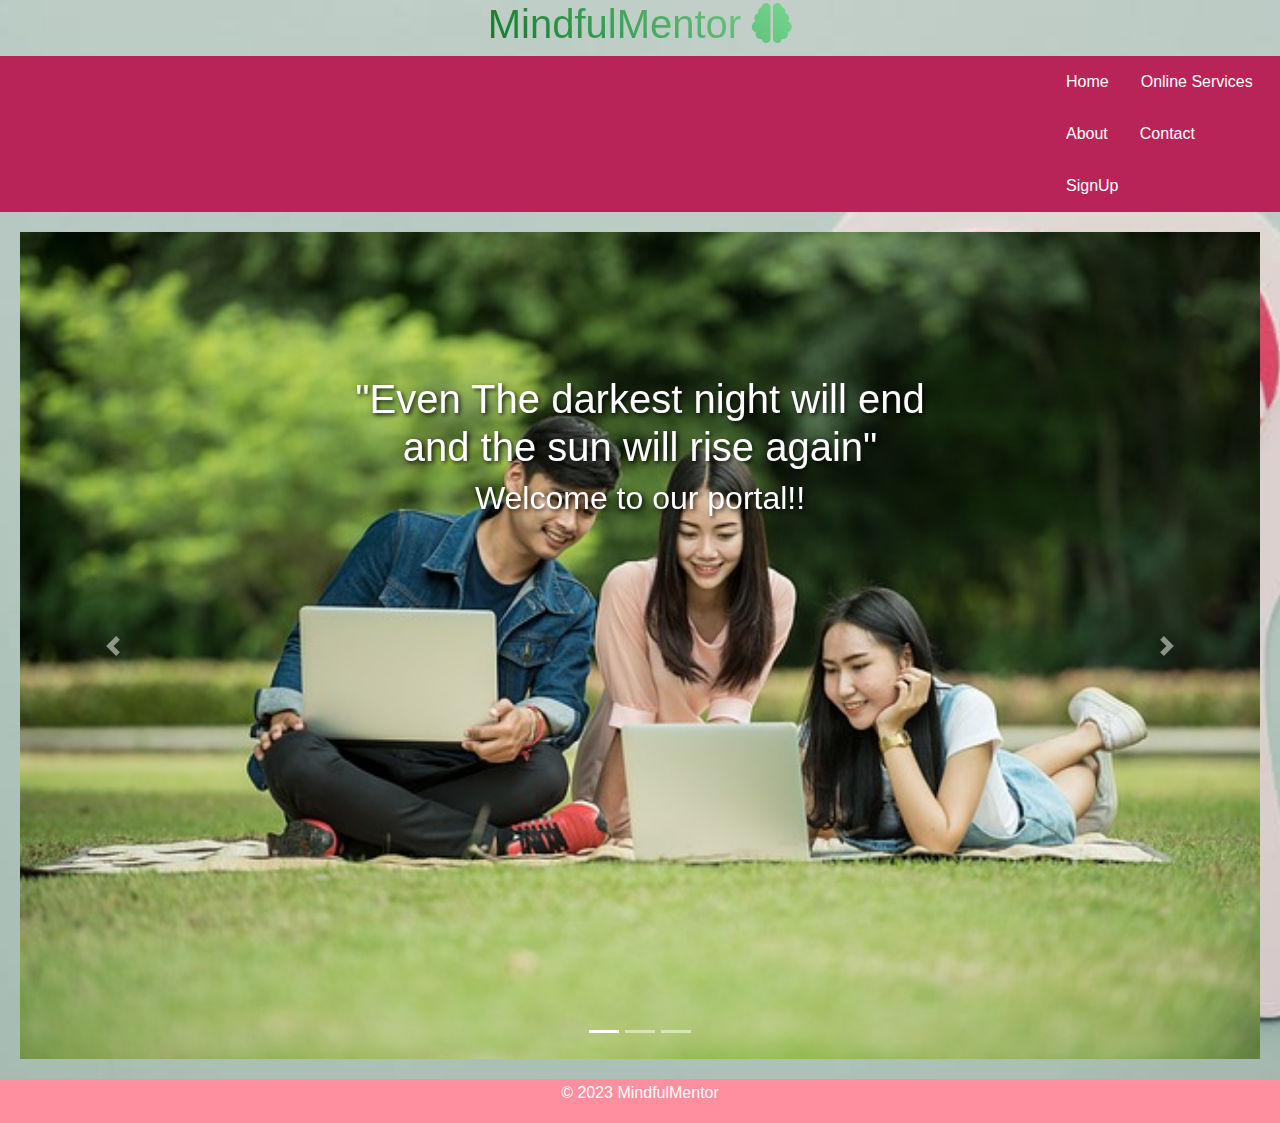
<file: index.html>
<!DOCTYPE html>
<html lang="en">

<head>
    <meta charset="UTF-8">
    <meta name="viewport" content="width=device-width, initial-scale=1.0">
    <link rel="stylesheet" href="styles.css">
    <link rel="stylesheet" href="https://cdnjs.cloudflare.com/ajax/libs/font-awesome/6.0.0/css/all.min.css">
    <link rel="stylesheet" href="https://cdn.jsdelivr.net/npm/bootstrap@4.0.0/dist/css/bootstrap.min.css"
        integrity="sha384-Gn5384xqQ1aoWXA+058RXPxPg6fy4IWvTNh0E263XmFcJlSAwiGgFAW/dAiS6JXm" crossorigin="anonymous">
    <script src="https://code.jquery.com/jquery-3.2.1.slim.min.js"
        integrity="sha384-KJ3o2DKtIkvYIK3UENzmM7KCkRr/rE9/Qpg6aAZGJwFDMVNA/GpGFF93hXpG5KkN"
        crossorigin="anonymous"></script>
    <script src="https://cdn.jsdelivr.net/npm/popper.js@1.12.9/dist/umd/popper.min.js"
        integrity="sha384-ApNbgh9B+Y1QKtv3Rn7W3mgPxhU9K/ScQsAP7hUibX39j7fakFPskvXusvfa0b4Q"
        crossorigin="anonymous"></script>
    <script src="https://cdn.jsdelivr.net/npm/bootstrap@4.0.0/dist/js/bootstrap.min.js"
        integrity="sha384-JZR6Spejh4U02d8jOt6vLEHfe/JQGiRRSQQxSfFWpi1MquVdAyjUar5+76PVCmYl"
        crossorigin="anonymous"></script>
    <title>MindfulMentor</title>
    <style>
        body {
            background-image:url(d.jpg);
            
            background-size: cover; 
            background-position: center; 
            background-repeat: no-repeat; 
            font-family: 'Arial', sans-serif;
            margin: 0;
            padding: 0;
            
        }

        header{
            background: transparent;
           
            background: linear-gradient(45deg, #01770b, #046b1b, #85e4a0, #0000FF);
              
             text-align:center;
                -webkit-background-clip: text;
                color: transparent;
                
                 
        }
        

        nav{
            background-color: #b82458;
 
           }

        .carousel {
            width: 100%;
            margin: 0 auto;
            position: relative;
        }

        .carousel-inner {
            display: flex;
            transition: transform 1s ease;
        }

        .carousel-item {
            width: 100%;
            flex: 0 0 auto;
        }

        @keyframes slide {
            0% {
                transform: translateX(0);
            }

            33.33% {
                transform: translateX(-100%);
            }

            66.66% {
                transform: translateX(-200%);
            }

            100% {
                transform: translateX(0);
            }
        }

        .carousel-inner.animate {
            animation: slide 5s infinite;
        }

        .carousel img {
            width: 100%;
            height: auto;
        }

        .text {
            position: absolute;
            top: 50%;
            left: 50%;
            transform: translate(-50%, -50%);
            text-align: center;
            color: #FFFFFF;
            font-family: Arial, sans-serif;
            text-shadow: 2px 2px 4px rgba(0, 0, 0, 0.8);
        }

        h2 {
            text-align: center;
        }

        footer {
            background-color: #FF8E9E; 
            color: #FFFFFF; 
            text-align: center;
            padding: 0.1em;
            position: relative;
            bottom: 0;
            width: 100%;
        }
    </style>
</head>

<body>
    <header>
        <h1>MindfulMentor <i class="fa-solid fa-brain"></i></h1>
    </header>

    <!-- Navigation Bar -->
    <nav>
        <ul>
            <li><a href="#" onclick="navigateTo('home')">Home</a></li>
            <li><a href="#" onclick="navigateTo('services')">Online Services</a></li>
            <li><a href="#" onclick="navigateTo('about')">About</a></li>
            <li><a href="#" onclick="navigateTo('contact')">Contact</a></li>
            <li><a href="#" onclick="navigateTo('signup')">SignUp</a></li>
        </ul>
    </nav>

    <main>
        <div id="carouselExampleIndicators" class="carousel slide" data-ride="carousel">
            <ol class="carousel-indicators">
                <li data-target="#carouselExampleIndicators" data-slide-to="0" class="active"></li>
                <li data-target="#carouselExampleIndicators" data-slide-to="1"></li>
                <li data-target="#carouselExampleIndicators" data-slide-to="2"></li>
            </ol>
            <div class="carousel-inner">
                <div class="carousel-item active">
                    <img class="d-block w-100" src="happy.jpg" alt="First slide">
                </div>
                <div class="carousel-item">
                    <img class="d-block w-100" src="happy1.jpg" alt="Second slide">
                </div>
                <div class="carousel-item">
                    <img class="d-block w-100" src="happy2.jpg" alt="Third slide">
                </div>
                <div class="carousel-item">
                    <img class="d-block w-100" src="happy3.jpg" alt="Fourth slide">
                </div>
            </div>
            <a class="carousel-control-prev" href="#carouselExampleIndicators" role="button" data-slide="prev">
                <span class="carousel-control-prev-icon" aria-hidden="true"></span>
                <span class="sr-only">Previous</span>
            </a>
            <a class="carousel-control-next" href="#carouselExampleIndicators" role="button" data-slide="next">
                <span class="carousel-control-next-icon" aria-hidden="true"></span>
                <span class="sr-only">Next</span>
            </a>
        </div>
        <div class="text">
            <h1>"Even The darkest night will end and the sun will rise again"</h1>
            <h2>Welcome to our portal!!</h2>
        </div>

    </main>

    <footer>
        <p>&copy; 2023 MindfulMentor</p>
    </footer>

    <script src="https://code.jquery.com/jquery-3.3.1.slim.min.js"></script>
    <script src="https://cdnjs.cloudflare.com/ajax/libs/popper.js/1.14.7/umd/popper.min.js"></script>
    <script src="https://maxcdn.bootstrapcdn.com/bootstrap/4.3.1/js/bootstrap.min.js"></script>

    <script src="index.js"></script>
</body>

</html>
</file>
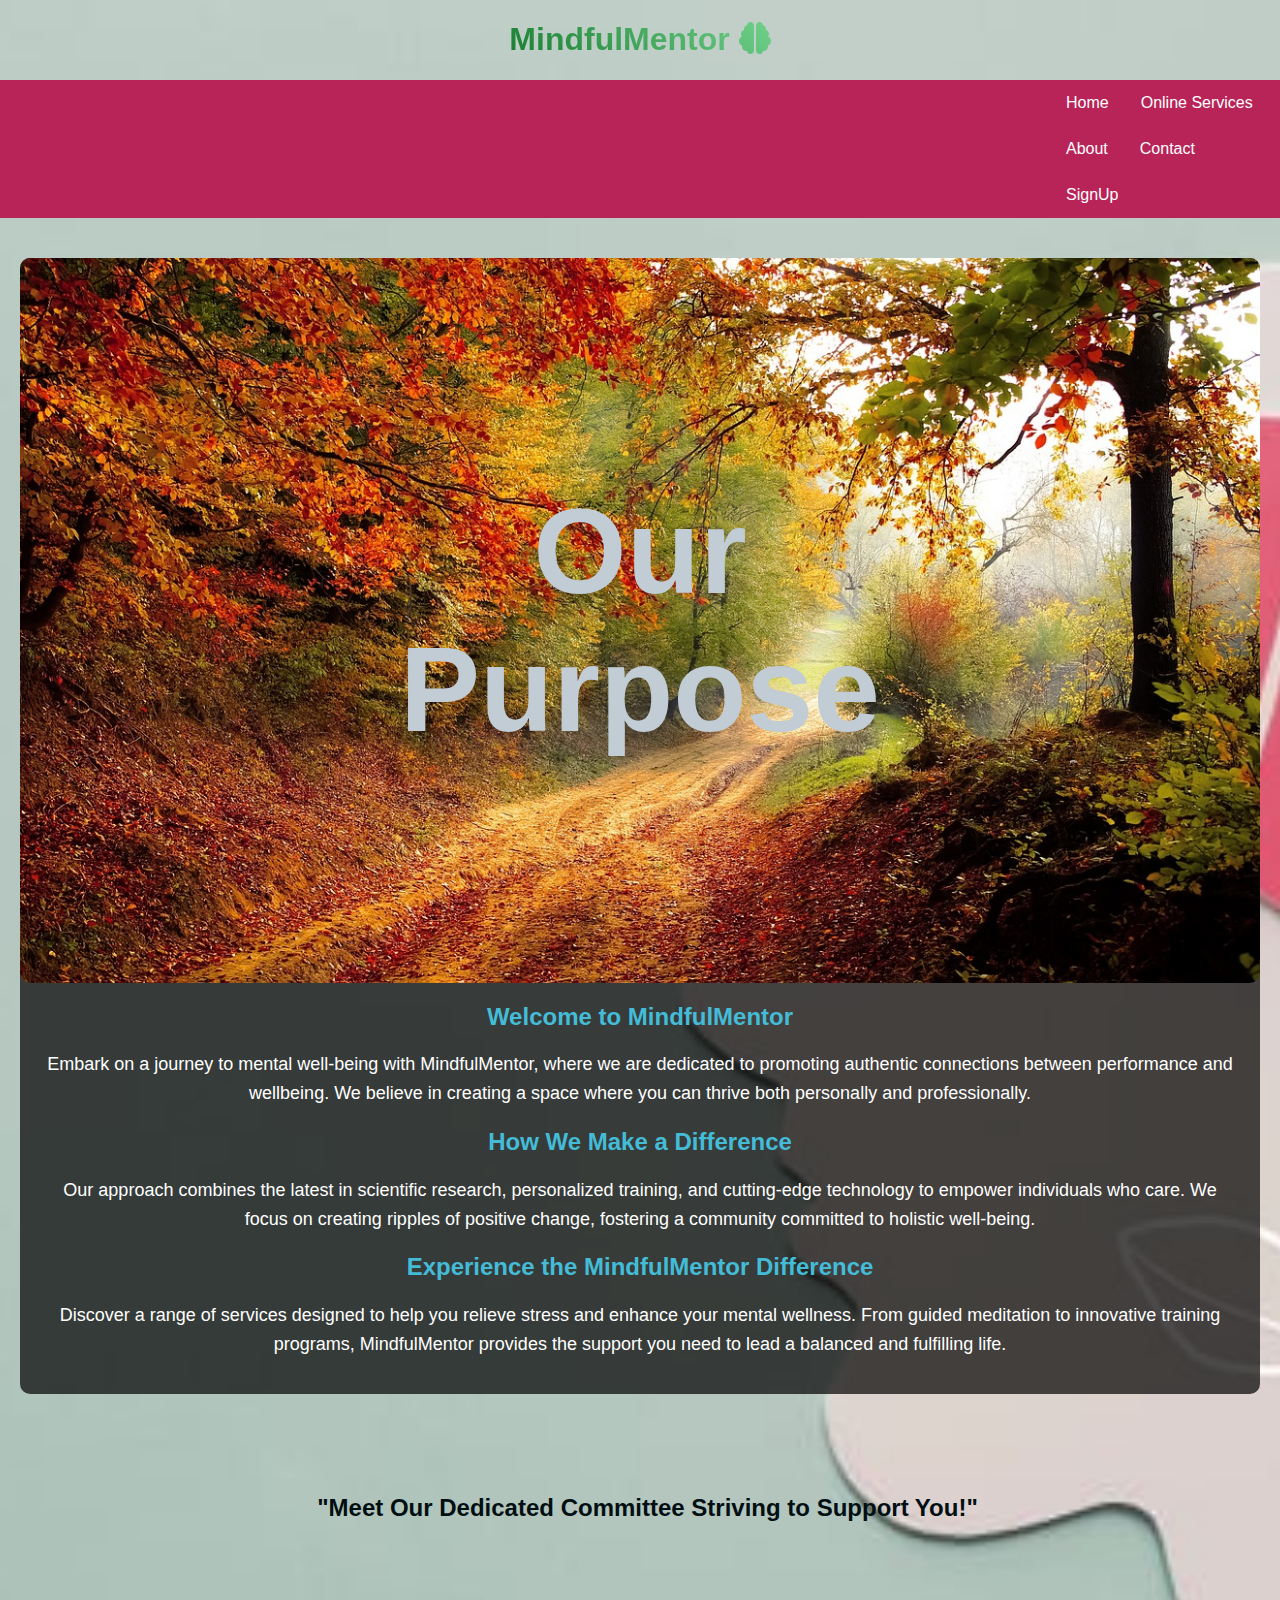
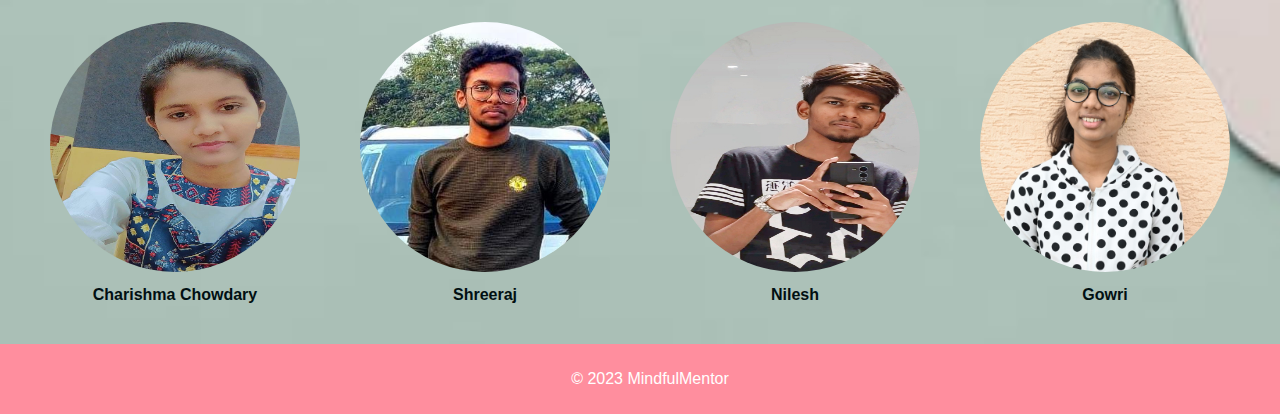
<file: about.html>
<!DOCTYPE html>
<html lang="en">
<head>
    <meta charset="UTF-8">
    <meta name="viewport" content="width=device-width, initial-scale=1.0">
    <link rel="stylesheet" href="styles.css">
    <link rel="stylesheet" href="https://cdnjs.cloudflare.com/ajax/libs/font-awesome/6.0.0/css/all.min.css">
    <title>MindfulMentor - About</title>
    <style>
        body {
            background-image: url(d.jpg);
            background-size: cover;
            background-position: center;
            background-repeat: no-repeat;
            font-family: 'Arial', sans-serif;
            margin: 0;
            padding: 0;
            color: #ffffff; 
        }

        header {
            background: transparent;
            background: linear-gradient(45deg, #01770b, #046b1b, #85e4a0, #0000FF);
            text-align: center;
            -webkit-background-clip: text;
            color: transparent;
            margin-bottom: 20px;
        }
        h2{
            text-align: center;
        }

        nav {
            background-color: #b82458;
            margin-bottom: 20px;
        }

        footer {
            background-color: #FF8E9E; 
            color: #FFFFFF; 
            text-align: center;
            padding: 10px;
            position: relative;
            bottom: 0;
            width: 100%;
            margin-top: 20px;
        }

        .content-section {
            padding: 20px;
            text-align: center;
            background-color: rgba(0, 0, 0, 0.7); 
            border-radius: 10px;
            margin-bottom: 20px;
        }

        .content-section h2 {
            color: #44bcd8; 
            font-weight: bold;
        }

        .content-section p {
            font-size: 18px;
            line-height: 1.6;
            margin-bottom: 15px;
        }

        .image {
            position: relative;
            width: 100%;
            float: left;
            box-sizing: border-box;
            margin-bottom: 20px;
        }

        .image img {
            width: 100%;
            height: auto;
            display: block;
            border-radius: 10px; 
        }

        .text {
            position: absolute;
            top: 50%;
            left: 50%;
            transform: translate(-50%, -50%);
            text-align: center;
            color: #c1ccd5; 
            font-size: 80px;
            font-weight: bold;
        }

        .image-row {
            display: flex;
            justify-content: space-around;
            align-items: center;
        }

        .image-item {
            text-align: center;
        }

        .image-item img {
            width: 250px; 
            height: 250px; 
            border-radius: 50%; 
            margin-bottom: 10px;
        }

        .image-label {
            color: #010f12; 
            font-weight: bold;
        }
        .para{
            color:#010f12;
            margin:100px;
            margin-left:115px;
        }
    </style>
</head>
<body>
    <header>
        <h1>MindfulMentor <i class="fa-solid fa-brain"></i></h1>
    </header>

    <nav>
        <ul>
            <li><a href="index.html">Home</a></li>
            <li><a href="services.html">Online Services</a></li>
            <li><a href="about.html">About</a></li>
            <li><a href="contact.html">Contact</a></li>
            <li><a href="signup.html">SignUp</a></li>
        </ul>
    </nav>

    <main>
        <div class="image">
            <div class="text">
                <h2>Our Purpose</h2>
            </div>
            <img src="f.jpg" alt="Purpose Image">
        </div>

        <section class="content-section">
            <h2>Welcome to MindfulMentor</h2>
            <p>Embark on a journey to mental well-being with MindfulMentor, where we are dedicated to promoting authentic connections between performance and wellbeing. We believe in creating a space where you can thrive both personally and professionally.</p>

            <h2>How We Make a Difference</h2>
            <p>Our approach combines the latest in scientific research, personalized training, and cutting-edge technology to empower individuals who care. We focus on creating ripples of positive change, fostering a community committed to holistic well-being.</p>

            <h2>Experience the MindfulMentor Difference</h2>
            <p>Discover a range of services designed to help you relieve stress and enhance your mental wellness. From guided meditation to innovative training programs, MindfulMentor provides the support you need to lead a balanced and fulfilling life.</p>
        </section>


          <div class="para">
            <h2>"Meet Our Dedicated Committee Striving to Support You!"</h2>
          </div>
        <div class="image-row">
            <div class="image-item">
                <img src="face.jpg" alt="Image 1">
                <div class="image-label">Charishma Chowdary</div>
            </div>

            <div class="image-item">
                <img src="shree.jpg" alt="Image 2">
                <div class="image-label">Shreeraj</div>
            </div>

            <div class="image-item">
                <img src="nilesh.jpg" alt="Image 3">
                <div class="image-label">Nilesh</div>
            </div>

            <div class="image-item">
                <img src="gowri.jpg" alt="Image 4">
                <div class="image-label">Gowri</div>
            </div>
        </div>
    </main>

    <footer>
        <p>&copy; 2023 MindfulMentor</p>
    </footer>

    <script src="index.js"></script>
</body>
</html>
</file>
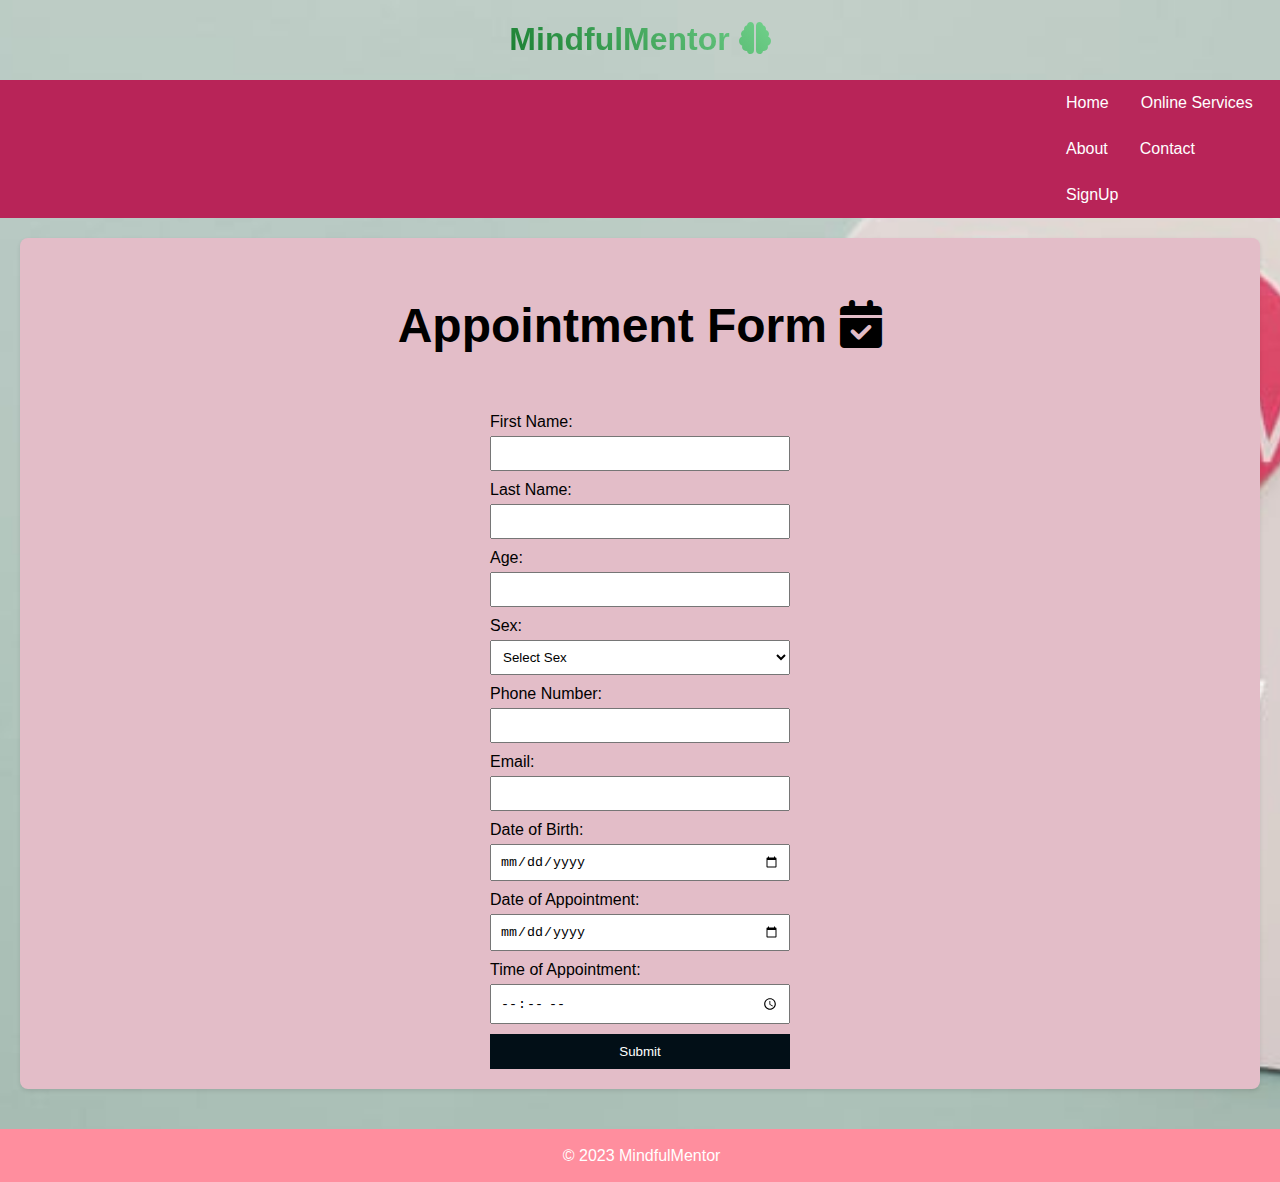
<file: bookAppointment.html>
<!DOCTYPE html>
<html lang="en">
<head>
    <meta charset="UTF-8">
    <meta name="viewport" content="width=device-width, initial-scale=1.0">
    <link rel="stylesheet" href="styles.css">
    <title>MindfulMentor -bookAppointment</title>
    <link rel="stylesheet" href="https://cdnjs.cloudflare.com/ajax/libs/font-awesome/6.0.0/css/all.min.css">

    <style>
        body {
            background-image:url(d.jpg);
            
            background-size: cover; 
            background-position: center;
            background-repeat: no-repeat; 
            font-family: 'Arial', sans-serif;
            margin: 0;
            padding: 0;
            
        }
        nav{
            background-color: #b82458;
 
           }
           header{
            background: transparent;
           
            background: linear-gradient(45deg, #01770b, #046b1b, #85e4a0, #0000FF);
              
             text-align:center;
                -webkit-background-clip: text;
                color: transparent;
                
                 
        }

        .appointment-form-container {
            background-color: #e3bdc8; 
            padding: 20px;
            margin-bottom: 20px;
            border-radius: 8px;
            box-shadow: 0 2px 4px rgba(0, 0, 0, 0.1);
            
        }

        h2{
            text-align: center;
            padding-bottom:20px;
            font-size:3rem;
        }

        form {
            display: flex;
            flex-direction: column;
            max-width: 300px;
            margin: auto;
        }

        label {
            margin-bottom: 5px;
        }

        input,
        select {
            margin-bottom: 10px;
            padding: 8px;
        }

        button {
            background-color: #020f17;
            color: #fff;
            padding: 10px;
            cursor: pointer;
            border: none;
        }

        button:hover {
            background-color: #535557;
        }
        footer {
            background-color: #FF8E9E; 
            color: #FFFFFF; 
            text-align: center;
            padding: 0.1em;
            position: relative;
            bottom: 0;
            width: 100%;
        }

       
    </style>
</head>
<body>
    <header>
        <h1>MindfulMentor <i class="fa-solid fa-brain"></i></h1>
    </header>
    
    <!-- Navigation Bar -->
    <nav>
        <ul>
            <li><a href="index.html">Home</a></li>
            <li><a href="services.html">Online Services</a></li>
            <li><a href="about.html">About</a></li>
            <li><a href="contact.html">Contact</a></li>
            <li><a href="signup.html">SignUp</a></li>
        </ul>
    </nav>

    <main>
        <!-- Content for the Services page -->
        <section>
            <div class="appointment-form-container">
                <h2>Appointment Form <i class="fa-solid fa-calendar-check"></i></h2>
                <form id="appointment-form">
                    <label for="firstName">First Name:</label>
                    <input type="text" id="firstName" name="firstName" required>

                    <label for="lastName">Last Name:</label>
                    <input type="text" id="lastName" name="lastName" required>

                    <label for="age">Age:</label>
                    <input type="number" id="age" name="age" required>

                    <label for="sex">Sex:</label>
                    <select id="sex" name="sex">
                        <option value="" selected disabled>Select Sex</option>
                        <option value="male">Male</option>
                        <option value="female">Female</option>
                        <option value="transgender">Transgender</option>
                    </select>

                    <label for="phoneNumber">Phone Number:</label>
                    <input type="tel" id="phoneNumber" name="phoneNumber" required>

                    <label for="email">Email:</label>
                    <input type="email" id="email" name="email" required>

                    <label for="dob">Date of Birth:</label>
                    <input type="date" id="dob" name="dob" required>

                    <label for="dateOfAppointment">Date of Appointment:</label>
                    <input type="date" id="dateOfAppointment" name="dateOfAppointment" required>

                    <label for="timeOfAppointment">Time of Appointment:</label>
                    <input type="time" id="timeOfAppointment" name="timeOfAppointment" required>

                    <button type="submit">Submit</button>
                </form>
            </div>
        </section>
    </main>
    <footer>
        <p>&copy; 2023 MindfulMentor</p>
    </footer>
    <script>
        document.getElementById('appointment-form').addEventListener('submit', function (event) {
            event.preventDefault(); 
            displayMessage('Appointment booked successfully!', true);

           
            setTimeout(function () {
                
                window.location.href = '#message-container'; 
            }, 1000);
        });

        function displayMessage(message, isSuccess) {
            var messageContainer = document.getElementById('message-container');
            
            
            if (!messageContainer) {
                messageContainer = document.createElement('div');
                messageContainer.id = 'message-container';
                messageContainer.style.padding = '10px';
                messageContainer.style.borderRadius = '8px';
                messageContainer.style.marginBottom = '20px';
                document.body.insertBefore(messageContainer, document.body.firstChild);
            }

           
            messageContainer.style.backgroundColor = isSuccess ? '#2ecc71' : '#e74c3c';
            messageContainer.style.color = '#fff';
            messageContainer.textContent = message;

            
            setTimeout(function () {
                messageContainer.textContent = '';
            }, 3000);
        }
    </script>
</body>
</html>
</file>
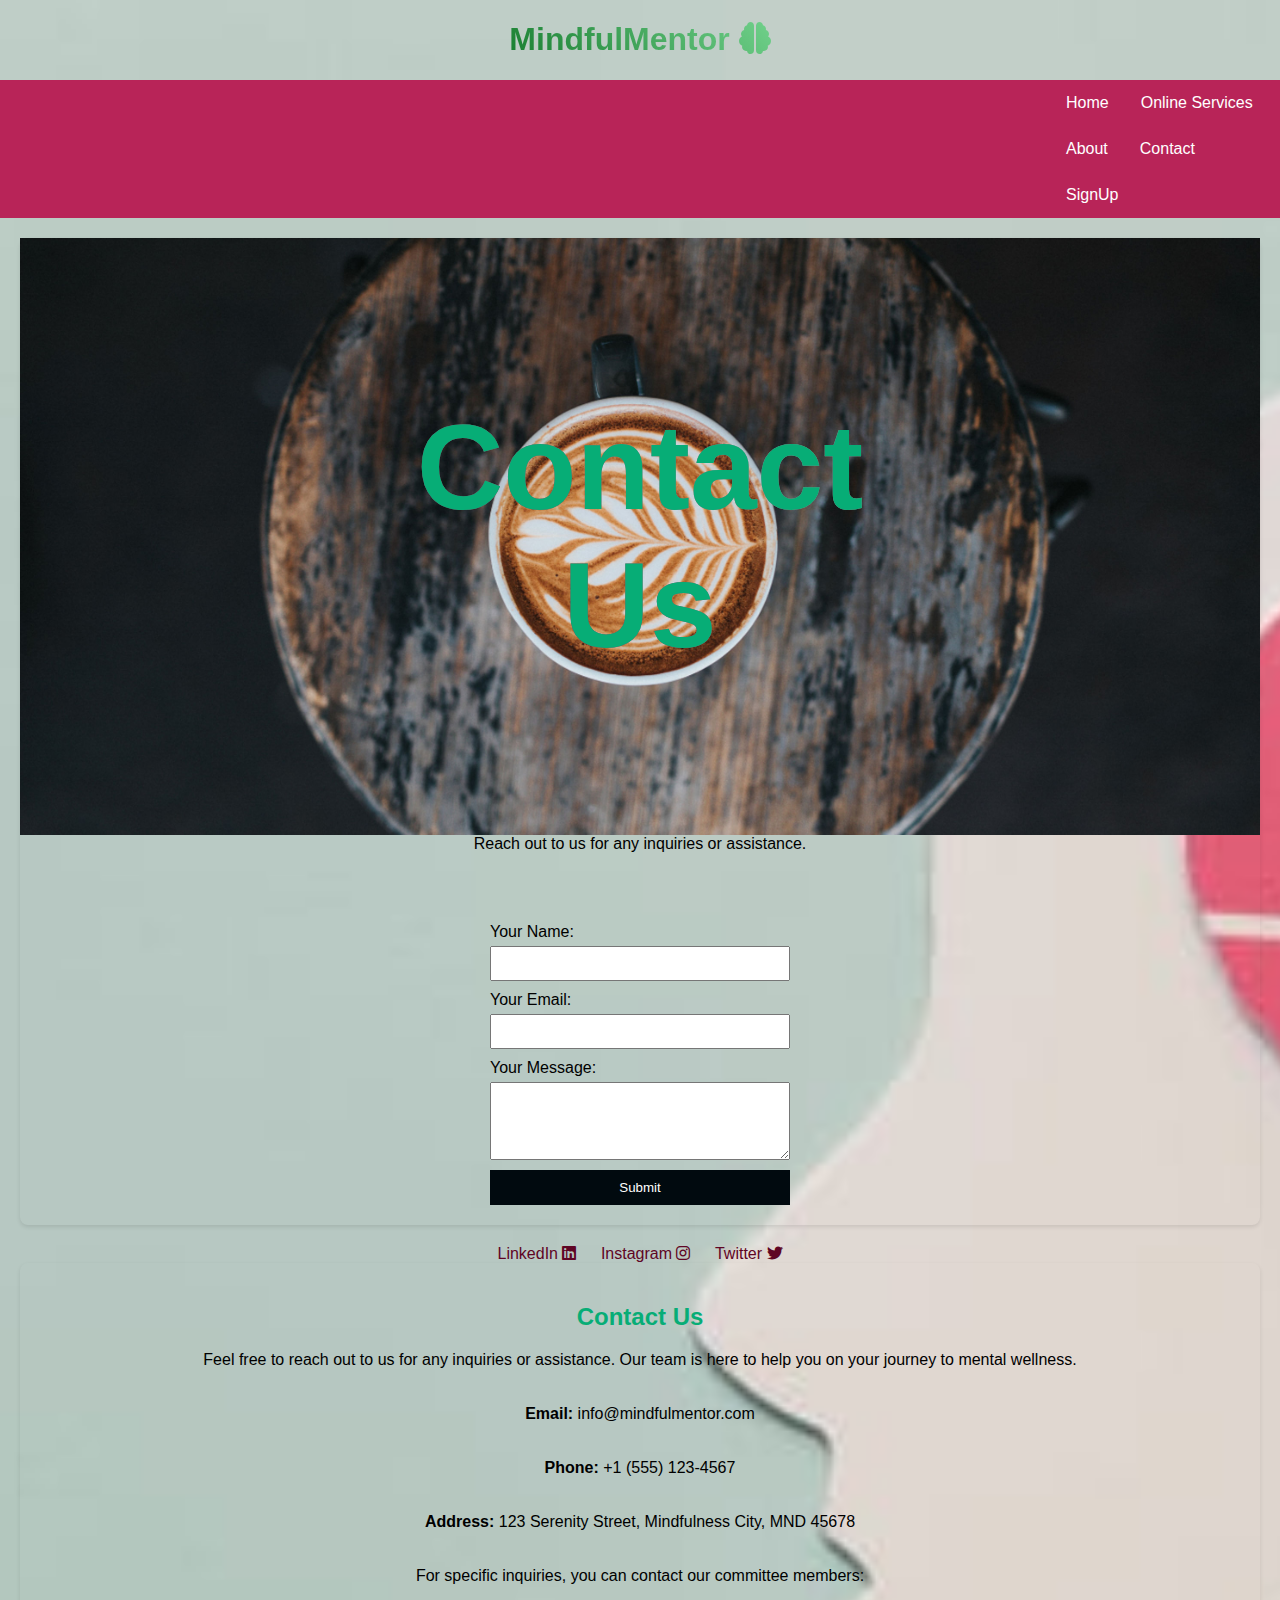
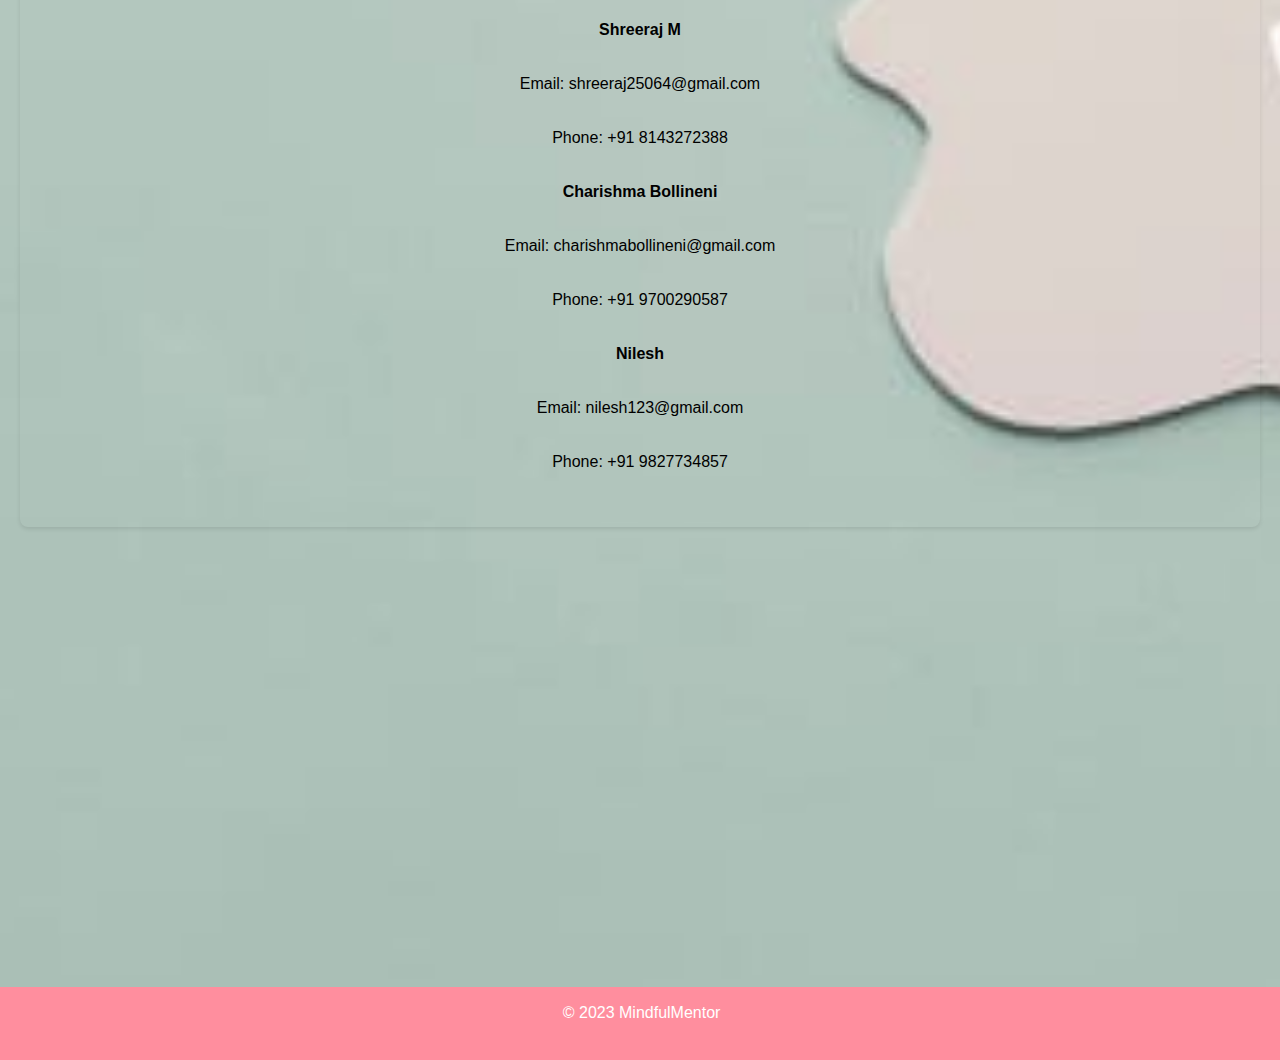
<file: contact.html>
<!DOCTYPE html>
<html lang="en">
<head>
    <meta charset="UTF-8">
    <meta name="viewport" content="width=device-width, initial-scale=1.0">
    <link rel="stylesheet" href="styles.css">
    <title>MindfulMentor - Contact</title>
    <link rel="stylesheet" href="https://cdnjs.cloudflare.com/ajax/libs/font-awesome/6.0.0/css/all.min.css">

    <style>
        body {
            background-image:url(d.jpg);
            
            background-size: cover; 
            background-position: center; 
            background-repeat: no-repeat; 
            font-family: 'Arial', sans-serif;
            margin: 0;
            padding: 0;
            
        }
        header{
            background: transparent;
           
            background: linear-gradient(45deg, #01770b, #046b1b, #85e4a0, #0000FF);
              
             text-align:center;
                -webkit-background-clip: text;
                color: transparent;
                
                 
        }
        
        
        nav{
            background-color: #b82458;
 
           }

        footer {
            background-color: #FF8E9E; 
            color: #FFFFFF; 
            text-align: center;
            padding: 0.1em;
            position: relative;
            bottom: 0;
            width: 100%;
            margin-top:420px;
        }
        

        h2 {
            text-align: center;
            color: #07ad76;
            font-weight: bold;
        }
        p{
            text-align: center;
            padding-bottom:20px;
            
           
        }

        main {
            padding: 20px;
        }

        section {
            
            
            padding: 20px;
            margin-bottom: 20px;
            border-radius: 8px;
            box-shadow: 0 2px 4px rgba(0, 0, 0, 0.1);
        }

        form {
            display: flex;
            flex-direction: column;
            max-width: 300px;
            margin: auto;
            margin-top:50px;
        }

        label {
            margin-bottom: 5px;
        }

        input, textarea {
            margin-bottom: 10px;
            padding: 8px;
        }

        button {
            background-color: #010a0f;
            color: #fff;
            padding: 10px;
            cursor: pointer;
            border: none;
        }

        button:hover {
            background-color: #2980b9;
        }

        .social-links {
            text-align: center;
            margin-top: 20px;
        }

        .social-links a {
            margin: 0 10px;
            text-decoration: none;
            color: #5f0524;
        }
        .image {
            width: 100%;
            float: left; 
            box-sizing: border-box; 
        }
        
        .image img {
            width: 100%; 
            height: auto; 
            display: block;
        }
        .image {
            position: relative;
            width: 100%;
            float: left;
            box-sizing: border-box;
        }
        
        .image img {
            width: 100%;
            height: auto;
            display: block;
        }
        
        .text {
            position: absolute;
            top: 50%;
            left: 50%;
            transform: translate(-50%, -50%);
            text-align: center;
            color: #FFFFFF; 
            background: linear-gradient(45deg, #650518, #b21b58, #b87a93, #d5b3c8);
            -webkit-background-clip: text;
            color: transparent;
            font-size: 80px;
            
        }
        .cherry{
            width: 100%; 
            height: auto; 
            display: block;
            size:50px;
          
        }
        
        
       
       
        
    </style>
</head>
<body>
    <header>
        <h1>MindfulMentor <i class="fa-solid fa-brain"></i></h1>
    </header>
    
    <!-- Navigation Bar -->
    <nav>
        <ul>
            <li><a href="index.html">Home</a></li>
            <li><a href="services.html">Online Services</a></li>
            <li><a href="about.html">About</a></li>
            <li><a href="contact.html">Contact</a></li>
            <li><a href="signup.html">SignUp</a></li>
        </ul>
    </nav>

    <main>
        <!-- Content for the Contact page -->
        <div class="image">
            <div class="text">
                <h2>Contact Us</h2>
            </div>
            <img src="e.jpg" alt="Contact Image">
        </div>
        
        <section>
            
            <p>Reach out to us for any inquiries or assistance.</p>
            <form id="contact-form" onsubmit="submitForm(event)">
                <label for="name">Your Name:</label>
                <input type="text" id="name" name="name" required>

                <label for="email">Your Email:</label>
                <input type="email" id="email" name="email" required>

                <label for="message">Your Message:</label>
                <textarea id="message" name="message" rows="4" required></textarea>

                <button type="submit">Submit</button>
            </form>
        </section>

        <!-- Social Links -->
        <div class="social-links">
            <a href="https://www.linkedin.com/" target="_blank">LinkedIn <i class="fa-brands fa-linkedin"></i></a>
            <a href="https://www.instagram.com/" target="_blank">Instagram <i class="fa-brands fa-instagram"></i></a>
            <a href="https://twitter.com/" target="_blank">Twitter <i class="fa-brands fa-twitter"></i></a>
        </div>

        <section class="content-section">
            <h2>Contact Us</h2>
            <p>Feel free to reach out to us for any inquiries or assistance. Our team is here to help you on your journey to mental wellness.</p>
        
            <div class="contact-info">
                <p><strong>Email:</strong> info@mindfulmentor.com</p>
                <p><strong>Phone:</strong> +1 (555) 123-4567</p>
                <p><strong>Address:</strong> 123 Serenity Street, Mindfulness City, MND 45678</p>
            </div>
        
            <p>For specific inquiries, you can contact our committee members:</p>
        
            <div class="committee-members">
                <div class="committee-member">
                    <p><strong>Shreeraj M</strong></p>
                    <p>Email: shreeraj25064@gmail.com</p>
                    <p>Phone: +91 8143272388</p>
                </div>
        
                <div class="committee-member">
                    <p><strong>Charishma Bollineni</strong></p>
                    <p>Email: charishmabollineni@gmail.com</p>
                    <p>Phone: +91 9700290587</p>
                </div>
        
                <div class="committee-member">
                    <p><strong>Nilesh</strong></p>
                    <p>Email: nilesh123@gmail.com</p>
                    <p>Phone: +91 9827734857</p>
                </div>
            </div>
        </section>
       
        
    </main>
    
    <footer>
        <p>&copy; 2023 MindfulMentor</p>
    </footer>
    <script src="index.js"></script>

    <script>
        function submitForm(event) {
            event.preventDefault();

            // Fetch input values
            const name = document.getElementById('name').value;
            const email = document.getElementById('email').value;
            const message = document.getElementById('message').value;

            
            alert(`Form submitted!\nName: ${name}\nEmail: ${email}\nMessage: ${message}`);
        }
    </script>
</body>
</html>
</file>
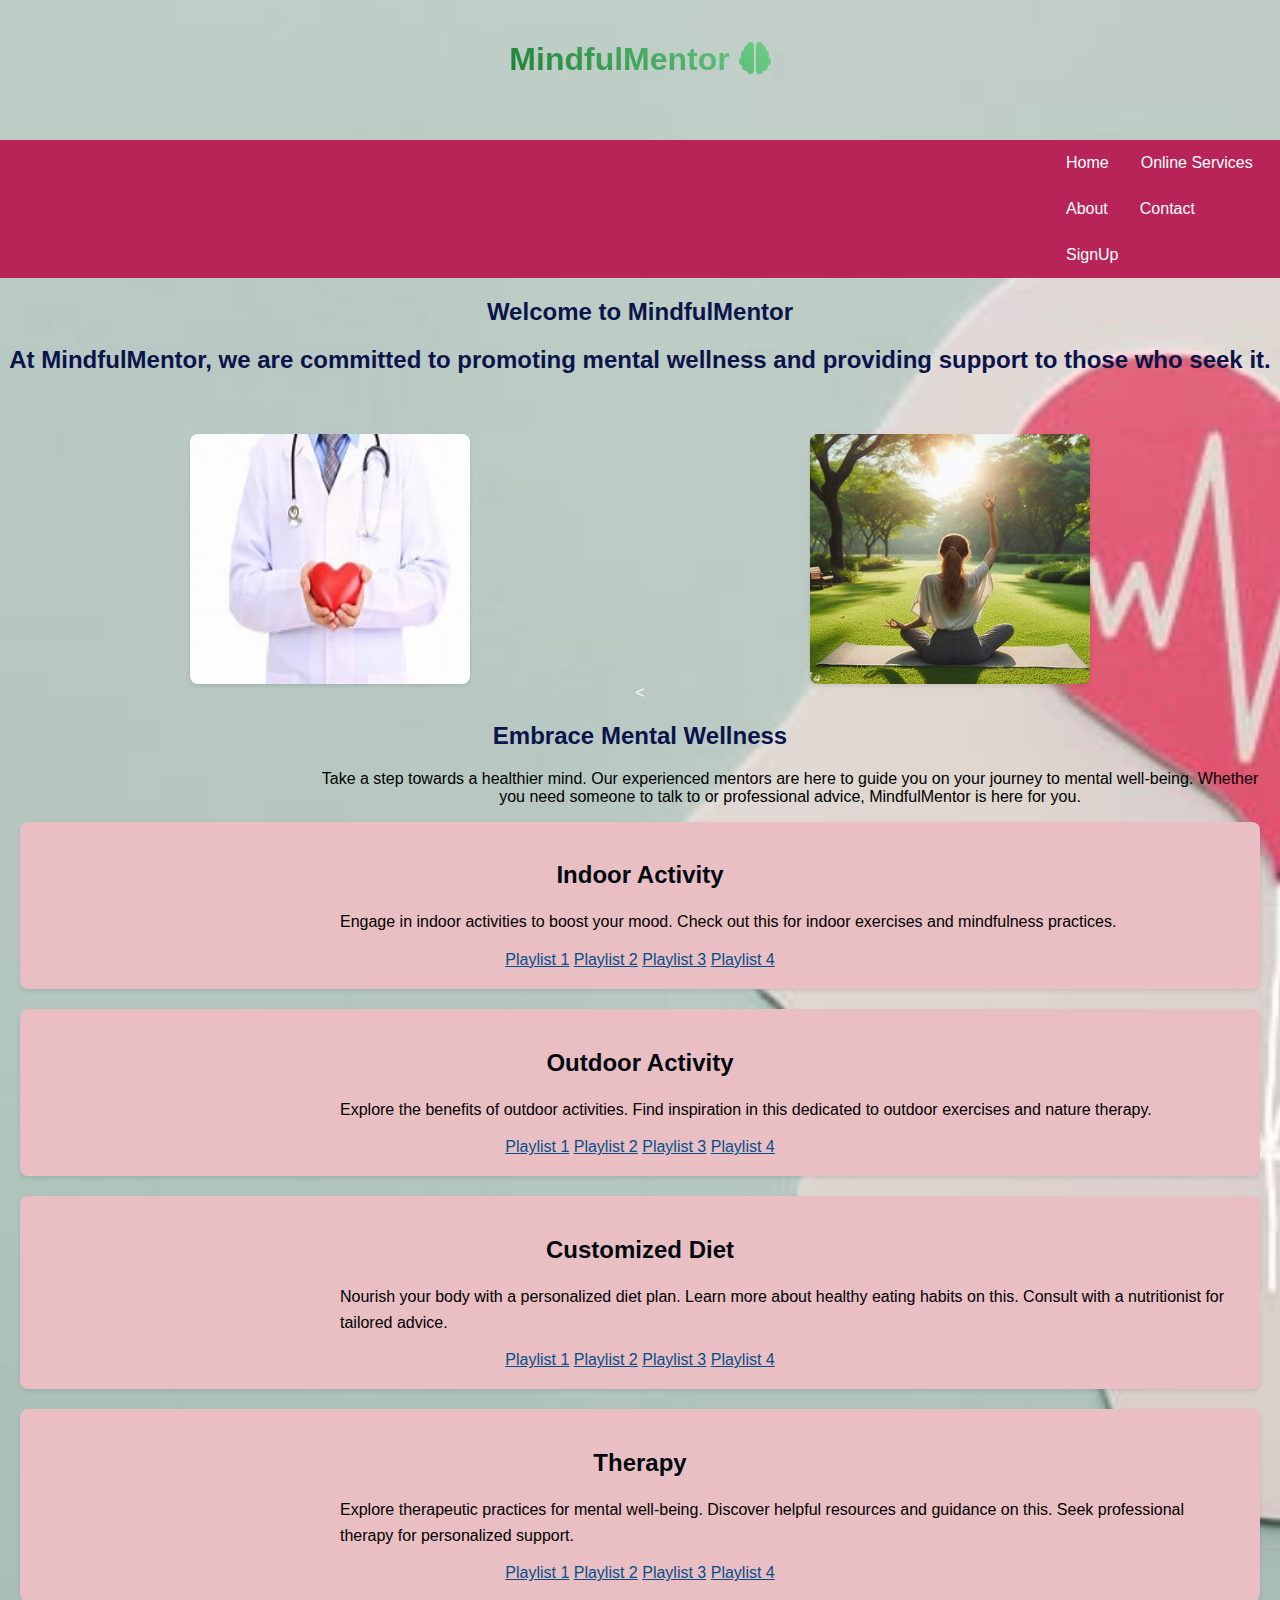
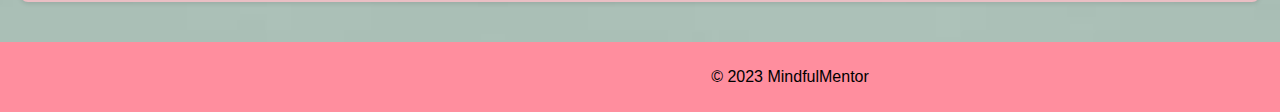
<file: exploreTherapy.html>
<!DOCTYPE html>
<html lang="en">
<head>
    <meta charset="UTF-8">
    <meta name="viewport" content="width=device-width, initial-scale=1.0">
    <link rel="stylesheet" href="styles.css">
    <link rel="stylesheet" href="https://cdnjs.cloudflare.com/ajax/libs/font-awesome/6.0.0/css/all.min.css">
    <title>MindfulMentor - exploreTherapy</title>
    <style>
        body {
            background-image: url('d.jpg');
            background-size: cover;
            background-position: center;
            background-repeat: no-repeat;
            font-family: 'Arial', sans-serif;
            margin: 0;
            padding: 0;
            color: #ffffff; 
        }
        nav {
            background-color: #b82458;
            margin-bottom: 20px;
        }

        header {
            background: transparent;
            background: linear-gradient(45deg, #01770b, #046b1b, #85e4a0, #0000FF);
            text-align: center;
            -webkit-background-clip: text;
            color: transparent;
            padding: 20px 0;
            margin-bottom: 20px;
        }

       
        main {
            padding: 20px;
            text-align: center;
        }

        .service-section {
            background-color: rgba(255, 255, 255, 0.9);
            padding: 20px;
            margin-bottom: 20px;
            border-radius: 8px;
            box-shadow: 0 2px 4px rgba(0, 0, 0, 0.1);
        }

        .image-section {
            display: flex;
            justify-content: space-around;
            margin-top: 20px;
        }

        .image-section img {
            border-radius: 8px;
            box-shadow: 0 2px 4px rgba(0, 0, 0, 0.1);
            width:280px;
            height:250px;
        }

        h2 {
            color: #0a144b;
            text-align: center;
        }
       

        .activity-section {
            background-color:#eabfc4;
            padding: 20px;
            margin-bottom: 20px;
            border-radius: 8px;
            box-shadow: 0 2px 4px rgba(0, 0, 0, 0.1);
        }

        .activity-section h2 {
            color: #01090e;
        }
        

        .activity-section p {
            text-align: left;
            line-height: 1.6;
        }

        .activity-section a {
            color: #064e89;
            text-decoration: underline;
        }

        footer {
            background-color: #FF8E9E;
            color: #FFFFFF;
            text-align: center;
            padding: 10px 0;
            
        }
        p{
        color: black;
        padding-left: 300px;;
        }
        
    </style>
</head>
<body>
    <header>
        <h1>MindfulMentor <i class="fa-solid fa-brain"></i></h1>
    </header>

    <!-- Navigation Bar -->
    <nav>
        <ul>
            <li><a href="index.html">Home</a></li>
            <li><a href="services.html">Online Services</a></li>
            <li><a href="about.html">About</a></li>
            <li><a href="contact.html">Contact</a></li>
            <li><a href="signup.html">SignUp</a></li>
        </ul>
    </nav>
    <h2>Welcome to MindfulMentor</h2>
            <h2>
                At MindfulMentor, we are committed to promoting mental wellness and providing support to those who seek it.
            </h2>

    <main>
       

        <div class="image-section">
            <img src="heart.jpeg" alt="Heart Image" width="200" height="200">
            <img src="wel.jpeg" alt="Mental Wellness Image" width="200" height="200">
        </div>

        <div class="content-section"><
            <h2>Embrace Mental Wellness</h2>
            <p>
                Take a step towards a healthier mind. Our experienced mentors are here to guide you on your journey to mental well-being. Whether you need someone to talk to or professional advice, MindfulMentor is here for you.
            </p>
        </div>

        <!-- Indoor Activity Section -->
        <div class="activity-section">
            <h2>Indoor Activity</h2>
            <p>
                Engage in indoor activities to boost your mood. Check out this for indoor exercises and mindfulness practices.
               
            </p>
             <a href="Mental Health Games, Activities & Worksheets" target="_blank">Playlist 1</a>
                <a href="8 Indoor Activities That Boost Mental Health" target="_blank">Playlist 2</a>
                <a href="20 Mental Health Games and Activities to Boost Well-being" target="_blank">Playlist 3</a>
                <a href="Five ways exercise can boost mental health" target="_blank">Playlist 4</a>
        </div>

        <!-- Outdoor Activity Section -->
        <div class="activity-section">
            <h2>Outdoor Activity</h2>
            <p>
                Explore the benefits of outdoor activities. Find inspiration in this dedicated to outdoor exercises and nature therapy.
                
            </p>
            <a href="Nature Walk Guided Video" target="_blank">Playlist 1</a>
                <a href="Outdoor Yoga for Stress Relief" target="_blank">Playlist 2</a>
                <a href="Guided Outdoor Meditation" target="_blank">Playlist 3</a>
                <a href="Full Body Outdoor Workout" target="_blank">Playlist 4</a>
        </div>

        <!-- Customized Diet Section -->
        <div class="activity-section">
            <h2>Customized Diet</h2>
            <p>
                Nourish your body with a personalized diet plan. Learn more about healthy eating habits on this. Consult with a nutritionist for tailored advice.
            </p>
            <a href="Mediterranean Diet for Beginners" target="_blank">Playlist 1</a>
                <a href="Guided Meditation | Mindfulness of Eating" target="_blank">Playlist 2</a>
                <a href="Anti-inflammatory food diet for chronic inflammation, chronic pain and arthritis" target="_blank">Playlist 3</a>
                <a href="Foods That Reduce Anxiety & Stress & Increase Energy!" target="_blank">Playlist 4</a>
        </div>

        <!-- Therapy Section -->
        <div class="activity-section">
            <h2>Therapy</h2>
            <p>
                Explore therapeutic practices for mental well-being. Discover helpful resources and guidance on this. Seek professional therapy for personalized support.
            </p>
            <a href="https://www.youtube.com/watch?v=puzAe4G6uDw" target="_blank">Playlist 1</a>
            <a href="https://www.youtube.com/watch?v=ZdyOwZ4_RnI" target="_blank">Playlist 2</a>
            <a href="https://www.youtube.com/watch?v=MIr3RsUWrdo" target="_blank">Playlist 3</a>
            <a href="https://www.youtube.com/watch?v=04PgJqJGLQc" target="_blank">Playlist 4</a>
        </div>
    </main>

    <footer>
        <p>&copy; 2023 MindfulMentor</p>
    </footer>
</body>
</html>
</file>
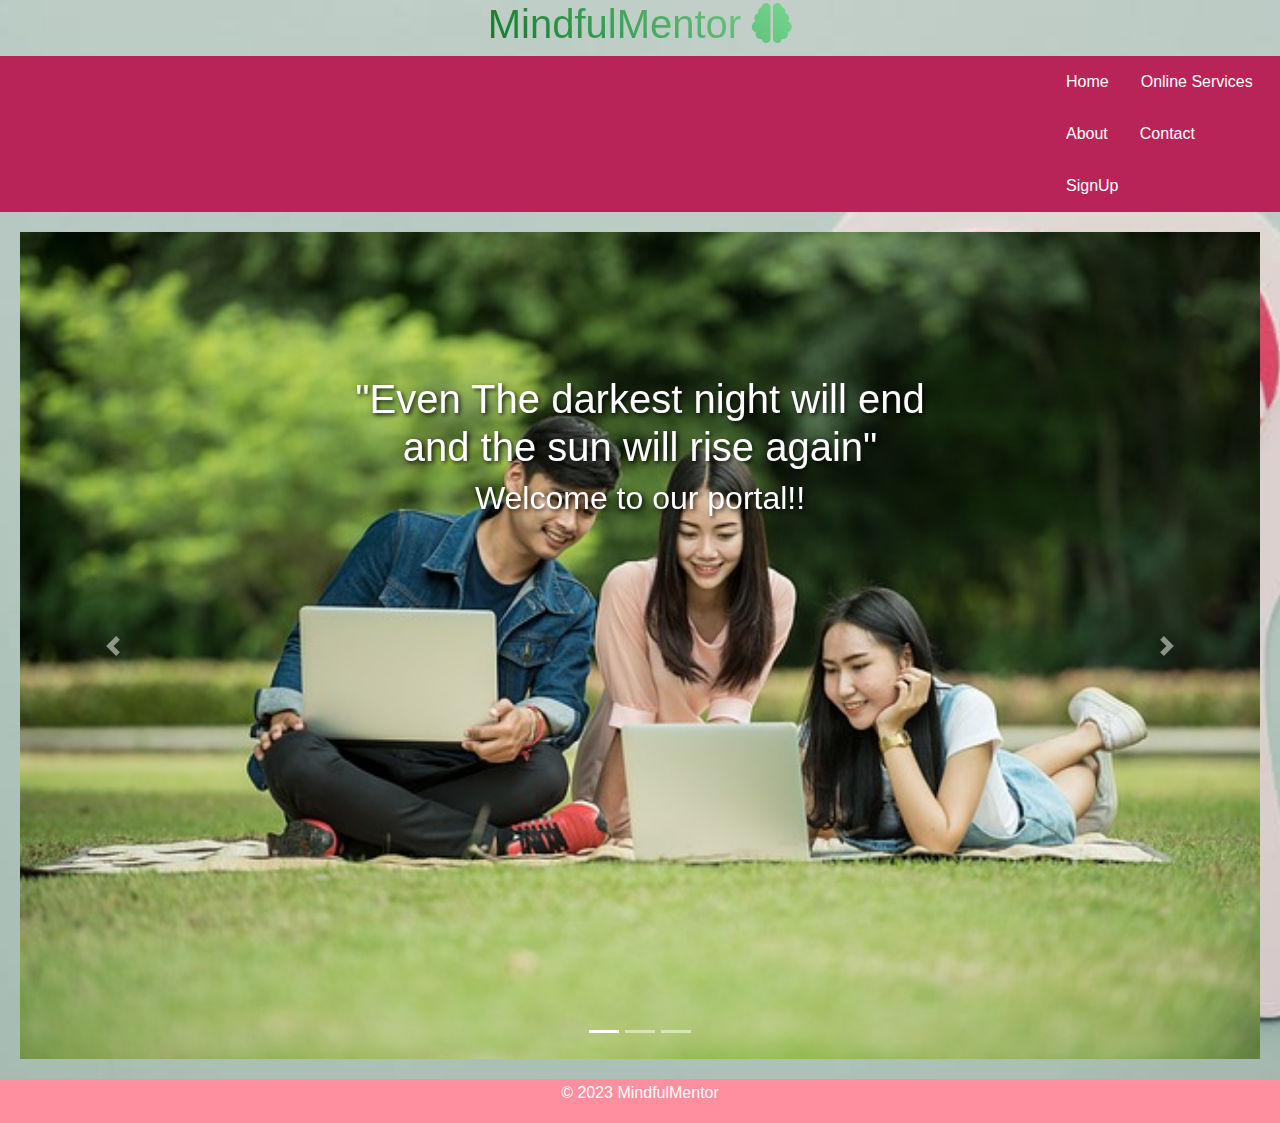
<file: home.html>
<!DOCTYPE html>
<html lang="en">

<head>
    <meta charset="UTF-8">
    <meta name="viewport" content="width=device-width, initial-scale=1.0">
    <link rel="stylesheet" href="styles.css">
    <link rel="stylesheet" href="https://cdnjs.cloudflare.com/ajax/libs/font-awesome/6.0.0/css/all.min.css">
    <link rel="stylesheet" href="https://cdn.jsdelivr.net/npm/bootstrap@4.0.0/dist/css/bootstrap.min.css"
        integrity="sha384-Gn5384xqQ1aoWXA+058RXPxPg6fy4IWvTNh0E263XmFcJlSAwiGgFAW/dAiS6JXm" crossorigin="anonymous">
    <script src="https://code.jquery.com/jquery-3.2.1.slim.min.js"
        integrity="sha384-KJ3o2DKtIkvYIK3UENzmM7KCkRr/rE9/Qpg6aAZGJwFDMVNA/GpGFF93hXpG5KkN"
        crossorigin="anonymous"></script>
    <script src="https://cdn.jsdelivr.net/npm/popper.js@1.12.9/dist/umd/popper.min.js"
        integrity="sha384-ApNbgh9B+Y1QKtv3Rn7W3mgPxhU9K/ScQsAP7hUibX39j7fakFPskvXusvfa0b4Q"
        crossorigin="anonymous"></script>
    <script src="https://cdn.jsdelivr.net/npm/bootstrap@4.0.0/dist/js/bootstrap.min.js"
        integrity="sha384-JZR6Spejh4U02d8jOt6vLEHfe/JQGiRRSQQxSfFWpi1MquVdAyjUar5+76PVCmYl"
        crossorigin="anonymous"></script>
    <title>MindfulMentor</title>
    <style>
        body {
            background-image:url(d.jpg);
            
            background-size: cover; 
            background-position: center; 
            background-repeat: no-repeat; 
            font-family: 'Arial', sans-serif;
            margin: 0;
            padding: 0;
            
        }

        header{
            background: transparent;
           
            background: linear-gradient(45deg, #01770b, #046b1b, #85e4a0, #0000FF);
              
             text-align:center;
                -webkit-background-clip: text;
                color: transparent;
                
                 
        }
        

        nav{
            background-color: #b82458;
 
           }

        .carousel {
            width: 100%;
            margin: 0 auto;
            position: relative;
        }

        .carousel-inner {
            display: flex;
            transition: transform 1s ease;
        }

        .carousel-item {
            width: 100%;
            flex: 0 0 auto;
        }

        @keyframes slide {
            0% {
                transform: translateX(0);
            }

            33.33% {
                transform: translateX(-100%);
            }

            66.66% {
                transform: translateX(-200%);
            }

            100% {
                transform: translateX(0);
            }
        }

        .carousel-inner.animate {
            animation: slide 5s infinite;
        }

        .carousel img {
            width: 100%;
            height: auto;
        }

        .text {
            position: absolute;
            top: 50%;
            left: 50%;
            transform: translate(-50%, -50%);
            text-align: center;
            color: #FFFFFF; 
            font-family: Arial, sans-serif;
            text-shadow: 2px 2px 4px rgba(0, 0, 0, 0.8);
        }

        h2 {
            text-align: center;
        }

        footer {
            background-color: #FF8E9E; 
            color: #FFFFFF; 
            text-align: center;
            padding: 0.1em;
            position: relative;
            bottom: 0;
            width: 100%;
        }
    </style>
</head>

<body>
    <header>
        <h1>MindfulMentor <i class="fa-solid fa-brain"></i></h1>
    </header>

    <!-- Navigation Bar -->
    <nav>
        <ul>
            <li><a href="#" onclick="navigateTo('home')">Home</a></li>
            <li><a href="#" onclick="navigateTo('services')">Online Services</a></li>
            <li><a href="#" onclick="navigateTo('about')">About</a></li>
            <li><a href="#" onclick="navigateTo('contact')">Contact</a></li>
            <li><a href="#" onclick="navigateTo('signup')">SignUp</a></li>
        </ul>
    </nav>

    <main>
        <div id="carouselExampleIndicators" class="carousel slide" data-ride="carousel">
            <ol class="carousel-indicators">
                <li data-target="#carouselExampleIndicators" data-slide-to="0" class="active"></li>
                <li data-target="#carouselExampleIndicators" data-slide-to="1"></li>
                <li data-target="#carouselExampleIndicators" data-slide-to="2"></li>
            </ol>
            <div class="carousel-inner">
                <div class="carousel-item active">
                    <img class="d-block w-100" src="happy.jpg" alt="First slide">
                </div>
                <div class="carousel-item">
                    <img class="d-block w-100" src="happy1.jpg" alt="Second slide">
                </div>
                <div class="carousel-item">
                    <img class="d-block w-100" src="happy2.jpg" alt="Third slide">
                </div>
                <div class="carousel-item">
                    <img class="d-block w-100" src="happy3.jpg" alt="Fourth slide">
                </div>
            </div>
            <a class="carousel-control-prev" href="#carouselExampleIndicators" role="button" data-slide="prev">
                <span class="carousel-control-prev-icon" aria-hidden="true"></span>
                <span class="sr-only">Previous</span>
            </a>
            <a class="carousel-control-next" href="#carouselExampleIndicators" role="button" data-slide="next">
                <span class="carousel-control-next-icon" aria-hidden="true"></span>
                <span class="sr-only">Next</span>
            </a>
        </div>
        <div class="text">
            <h1>"Even The darkest night will end and the sun will rise again"</h1>
            <h2>Welcome to our portal!!</h2>
        </div>

    </main>

    <footer>
        <p>&copy; 2023 MindfulMentor</p>
    </footer>

    <script src="https://code.jquery.com/jquery-3.3.1.slim.min.js"></script>
    <script src="https://cdnjs.cloudflare.com/ajax/libs/popper.js/1.14.7/umd/popper.min.js"></script>
    <script src="https://maxcdn.bootstrapcdn.com/bootstrap/4.3.1/js/bootstrap.min.js"></script>

    <script src="index.js"></script>
</body>

</html>
</file>
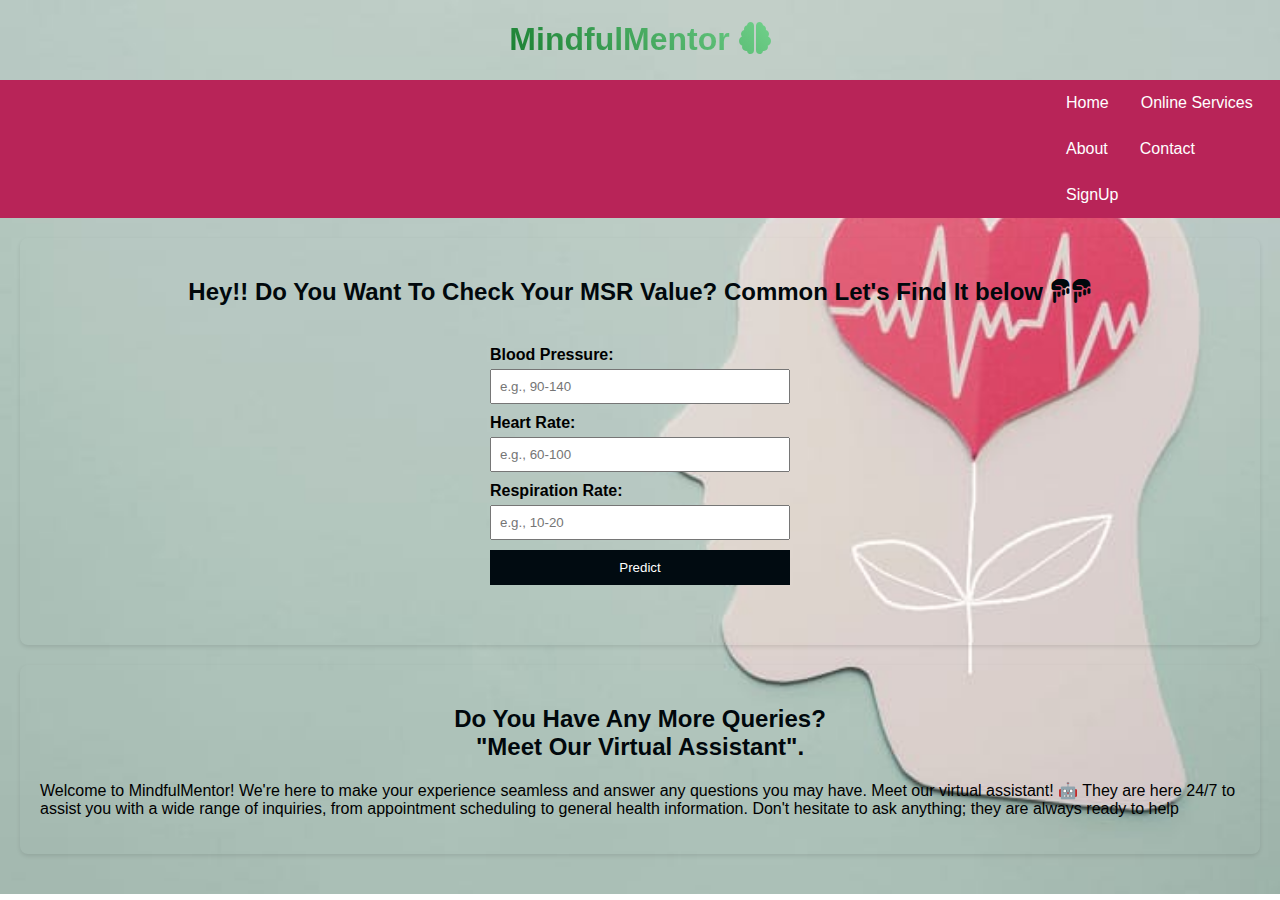
<file: MSR.html>
<!DOCTYPE html>
<html lang="en">
<head>
    <meta charset="UTF-8">
    <meta name="viewport" content="width=device-width, initial-scale=1.0">
    <link rel="stylesheet" href="styles.css">
    <link rel="stylesheet" href="https://cdnjs.cloudflare.com/ajax/libs/font-awesome/6.0.0/css/all.min.css">
    <title>MindfulMentor - MSR</title>
    <script src="https://cdn.botpress.cloud/webchat/v1/inject.js"></script>
    <script src="https://mediafiles.botpress.cloud/fb6bb9cd-6bf8-48d9-b697-45dc43adaacf/webchat/config.js" defer></script>
    <style>
        body {
            background-image:url(d.jpg);
            background-size: cover;
            background-position: center;
            background-repeat: no-repeat;
            font-family: 'Arial', sans-serif;
            margin: 0;
            padding: 0;
        }

        header, nav, main, footer {
            position: relative;
            z-index: 1;
        }

        nav {
            background-color: #b82458;
        }

        header {
            background: transparent;
            background: linear-gradient(45deg, #01770b, #046b1b, #85e4a0, #0000FF);
            text-align: center;
            -webkit-background-clip: text;
            color: transparent;
        }

        h2 {
            text-align: center;
            color: #01080c;
            font-weight: bold;
        }

        main {
            padding: 20px;
        }

        section {
            padding: 20px;
            margin-bottom: 20px;
            border-radius: 8px;
            box-shadow: 0 2px 4px rgba(0, 0, 0, 0.1);
        }

        form {
            display: flex;
            flex-direction: column;
            max-width: 300px;
            margin: auto;
            font-weight: bold;
            padding: 20px;
            border-radius: 8px;
        }

        label {
            margin-bottom: 5px;
        }

        input {
            margin-bottom: 10px;
            padding: 8px;
        }

        button {
            background-color: #010b11;
            color: #fff;
            padding: 10px;
            cursor: pointer;
            border: none;
        }

        button:hover {
            background-color: #2980b9;
        }

        #prediction-result {
            margin-top: 20px;
            text-align: center;
        }
        
    </style>
</head>
<body>
    <header>
        <h1>MindfulMentor <i class="fa-solid fa-brain"></i></h1>
    </header>
    
    <!-- Navigation Bar -->
    <nav>
        <ul>
            <li><a href="index.html">Home</a></li>
            <li><a href="services.html">Online Services</a></li>
            <li><a href="about.html">About</a></li>
            <li><a href="contact.html">Contact</a></li>
            <li><a href="signup.html">SignUp</a></li>
        </ul>
    </nav>

    <main>
        <!-- Content for the About page -->
        <section>
            <h2>Hey!! Do You Want To Check Your MSR Value? Common Let's Find It below <i class="fa-solid fa-hand-point-down"></i><i class="fa-solid fa-hand-point-down"></i></h2>
            <form id="health-prediction-form">
                <label for="bloodPressure">Blood Pressure:</label>
                <input type="text" id="bloodPressure" name="bloodPressure" placeholder="e.g., 90-140" required>

                <label for="heartRate">Heart Rate:</label>
                <input type="number" id="heartRate" name="heartRate" placeholder="e.g., 60-100" required>

                <label for="respirationRate">Respiration Rate:</label>
                <input type="number" id="respirationRate" name="respirationRate" placeholder="e.g., 10-20" required>

                <button type="button" onclick="predictHealth()">Predict</button>
            </form>

            <div id="prediction-result"></div>

            <!-- New section for options after prediction -->
            <div id="options-section" style="display: none; text-align: center;">
                <h2>Choose an option based on your MSR value:</h2>
                <button onclick="redirect('indoor')">Indoor Activity</button>
                <button onclick="redirect('outdoor')">Outdoor Activity</button>
                <button onclick="redirect('diet')">Customized Diet</button>
                <button onclick="redirect('therapy')">Therapy</button>
            </div>
        </section>

        <section class="bot">
            <h2>Do You Have Any More Queries?<br>"Meet Our Virtual Assistant".</h2>
            <p>Welcome to MindfulMentor! We're here to make your experience seamless and answer any questions you may have.

                Meet our virtual assistant! 🤖 They are here 24/7 to assist you with a wide range of inquiries, from appointment scheduling to general health information. Don't hesitate to ask anything; they are always ready to help</p>
        </section>

        
    </main>

    <script src="index.js"></script>

    <script>
        function predictHealth() {
            const bloodPressure = document.getElementById('bloodPressure').value;
            const heartRate = document.getElementById('heartRate').value;
            const respirationRate = document.getElementById('respirationRate').value;

            if (validateInput(bloodPressure, heartRate, respirationRate)) {
                const predictionResult = "Predicted MSR level is: high.   Recommended activity: Exercise Therapy";

                document.getElementById('prediction-result').innerHTML = `<p>Prediction Result: ${predictionResult}</p>`;

                document.getElementById('options-section').style.display = 'block';
            } else {
                alert('Please enter valid input for blood pressure, heart rate, and respiration rate.');
            }
        }

        function validateInput(bloodPressure, heartRate, respirationRate) {
            return true;
        }

        function redirect() {
            window.location.href = 'exploreTherapy.html';
        }
       
    </script>
</body>
</html>
</file>
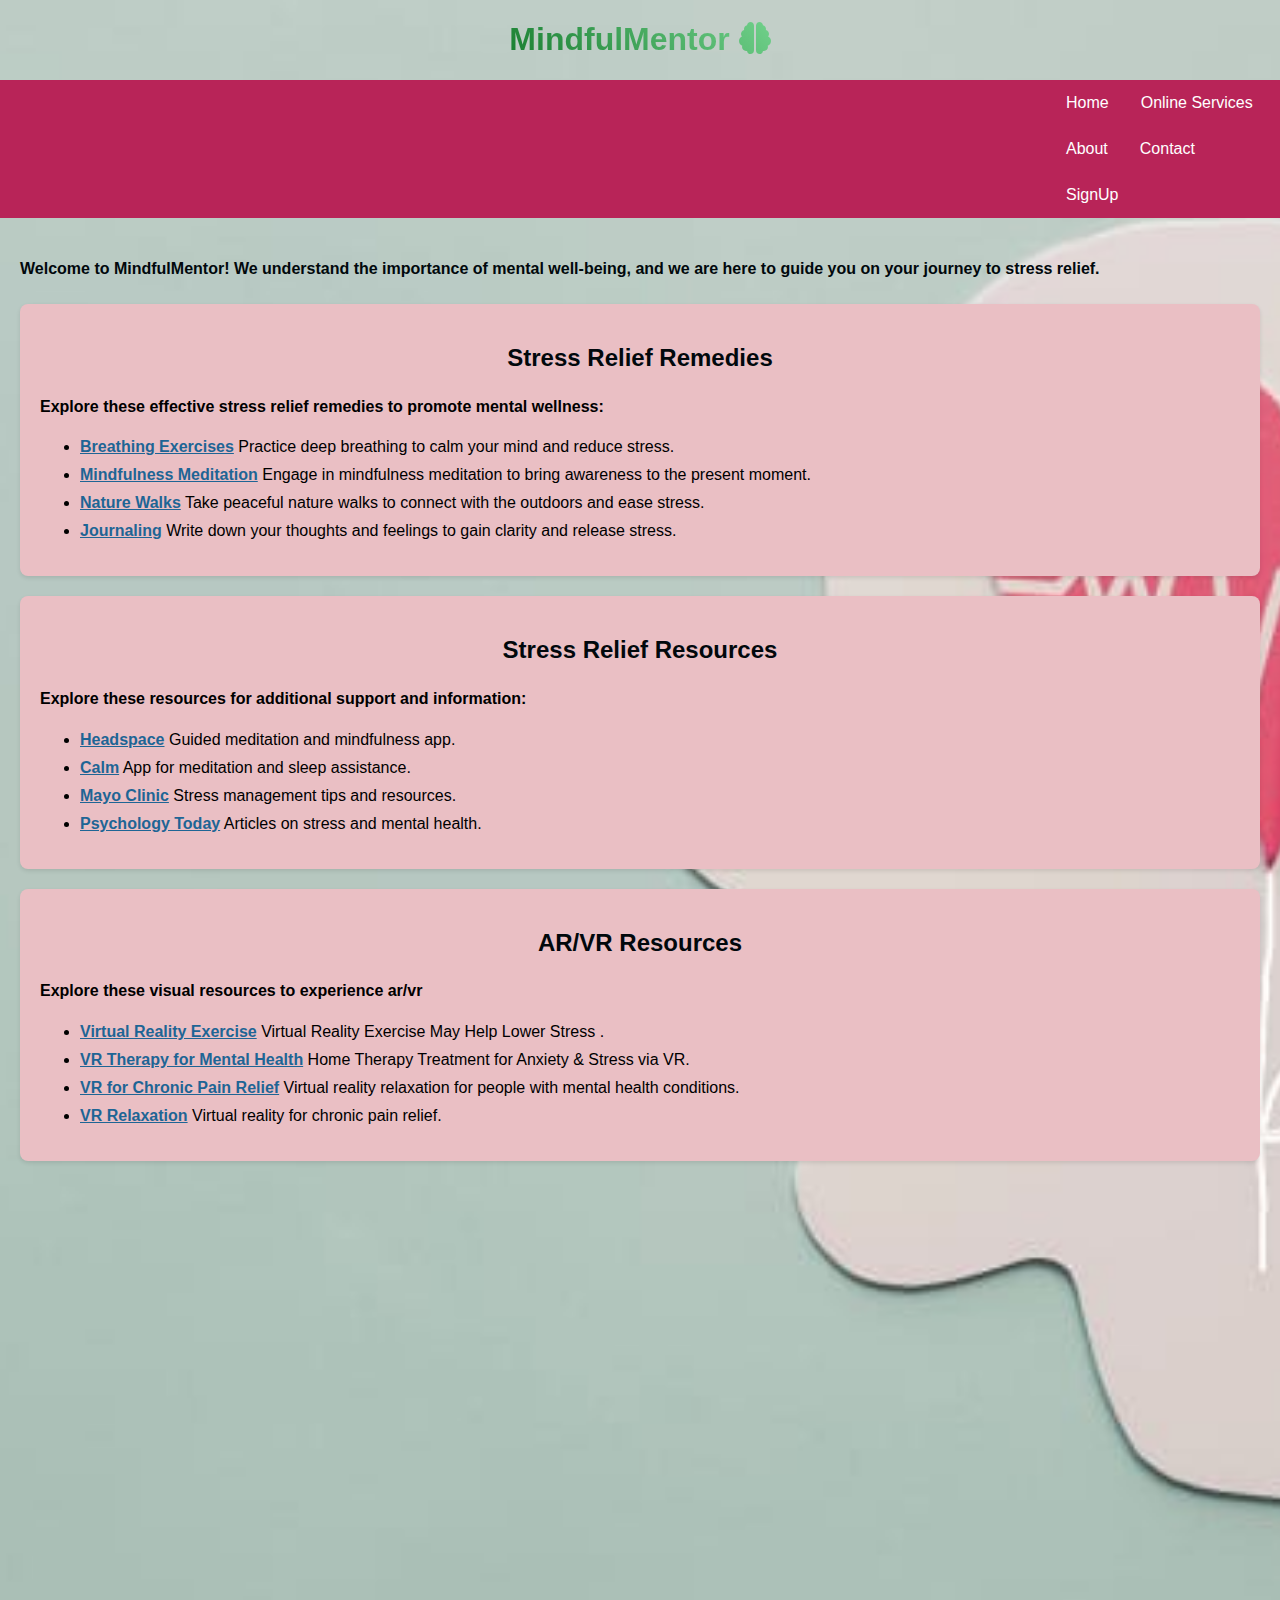
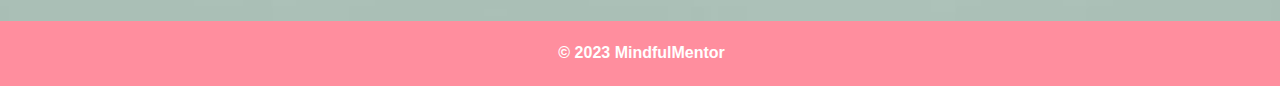
<file: Relief.html>
<!DOCTYPE html>
<html lang="en">
<head>
    <meta charset="UTF-8">
    <meta name="viewport" content="width=device-width, initial-scale=1.0">
    <link rel="stylesheet" href="styles.css">
    <link rel="stylesheet" href="https://cdnjs.cloudflare.com/ajax/libs/font-awesome/6.0.0/css/all.min.css">
    <title>MindfulMentor - Stress Relief</title>
    <style>
        header{
            background: transparent;
            background: linear-gradient(45deg, #01770b, #046b1b, #85e4a0, #0000FF);
            text-align:center;
            -webkit-background-clip: text;
            color: transparent;
        }
        body {
            background-image: url('d.jpg');
            background-size: cover;
            background-position: center;
            background-repeat: no-repeat;
            font-family: 'Arial', sans-serif;
            margin: 0;
            padding: 0;
            color: #ffffff; 
        }
        nav{
            background-color: #b82458;
        }
        footer {
            background-color: #FF8E9E;
            color: #FFFFFF;
            text-align: center;
            padding: 0.1em;
            position: relative;
            bottom: 0;
            width: 100%;
            margin-top:420px;
        }
        main {
            padding: 20px;
        }
        .stress-relief-section {
            background-color:  #eabfc4;
            padding: 20px;
            margin-bottom: 20px;
            border-radius: 8px;
            box-shadow: 0 2px 4px rgba(0, 0, 0, 0.1);
            color:black;
        }
        .resources-section {
            background-color:  #eabfc4;
            padding: 20px;
            border-radius: 8px;
            box-shadow: 0 2px 4px rgba(0, 0, 0, 0.1);
            color:black;
        }
        h2 {
            color: #01080c;
            text-align: center;
        }
        p {
            line-height: 1.9;
            font-weight: bold;
            
        }
        .resources-list {
            list-style: none;
            padding: 0;
            margin: 0;
        }
        .resources-list-item {
            margin-bottom: 10px;
        }
        .resources-list-item a {
            text-decoration: underline;
            color: #1e6595;
            font-weight: bold;
        }
        .head{
            color:#01080c;
            font-weight: bolder;
        }
    </style>
</head>
<body>
    <header>
        <h1>MindfulMentor <i class="fa-solid fa-brain"></i></h1>
    </header>
    
    <!-- Navigation Bar -->
    <nav>
        <ul>
            <li><a href="index.html">Home</a></li>
            <li><a href="services.html">Online Services</a></li>
            <li><a href="about.html">About</a></li>
            <li><a href="contact.html">Contact</a></li>
            <li><a href="signup.html">SignUp</a></li>
        </ul>
    </nav>

    <main>
        <!-- Content for the About page -->
        <section class="head">
            <p>Welcome to MindfulMentor! We understand the importance of mental well-being, and we are here to guide you on your journey to stress relief.</p>
        </section>

        <!-- New Stress Relief Content Section -->
        <section class="stress-relief-section">
            <h2>Stress Relief Remedies</h2>
            <p>Explore these effective stress relief remedies to promote mental wellness:</p>
            <ul>
                <li class="resources-list-item"><a href="https://www.example.com/breathing-exercises">Breathing Exercises</a> Practice deep breathing to calm your mind and reduce stress.</li>
                <li class="resources-list-item"><a href="https://www.example.com/mindfulness-meditation">Mindfulness Meditation</a> Engage in mindfulness meditation to bring awareness to the present moment.</li>
                <li class="resources-list-item"><a href="https://www.example.com/nature-walks">Nature Walks</a> Take peaceful nature walks to connect with the outdoors and ease stress.</li>
                <li class="resources-list-item"><a href="https://www.example.com/journaling">Journaling</a> Write down your thoughts and feelings to gain clarity and release stress.</li>
            </ul>
        </section>

        <!-- Resources Section -->
        <section class="resources-section">
            <h2>Stress Relief Resources</h2>
            <p>Explore these resources for additional support and information:</p>
            <ul >
                <li class="resources-list-item"><a href="https://www.headspace.com/">Headspace</a> Guided meditation and mindfulness app.</li>
                <li class="resources-list-item"><a href="https://www.calm.com/">Calm</a> App for meditation and sleep assistance.</li>
                <li class="resources-list-item"><a href="https://www.mayoclinic.org/">Mayo Clinic</a> Stress management tips and resources.</li>
                <li class="resources-list-item"><a href="https://www.psychologytoday.com/us/basics/stress">Psychology Today</a> Articles on stress and mental health.</li>
            </ul>
        </section>

        <section class="resources-section">
            <h2>AR/VR Resources</h2>
            <p>Explore these visual resources to experience ar/vr</p>
            <ul >
                <li class="resources-list-item"><a href="https://www.verywellmind.com/virtual-reality-exercise-may-help-lower-stress-6260387">Virtual Reality Exercise</a> Virtual Reality Exercise May Help Lower Stress .</li>
                <li class="resources-list-item"><a href="https://www.xr.health/stress-and-anxiety-treatment/">VR Therapy for Mental Health</a> Home Therapy Treatment for Anxiety & Stress via VR.</li>
                <li class="resources-list-item"><a href="https://bing.com/search?q=AR%2fVR+stress+relief+remedies">VR for Chronic Pain Relief</a> Virtual reality relaxation for people with mental health conditions.</li>
                <li class="resources-list-item"><a href="https://www.health.harvard.edu/pain/virtual-reality-for-chronic-pain-relief">VR Relaxation</a> Virtual reality for chronic pain relief.</li>
            </ul>
        </section>
    </main>

    <footer>
        <p>&copy; 2023 MindfulMentor</p>
    </footer>
    <script src="index.js"></script>
</body>
</html>
</file>
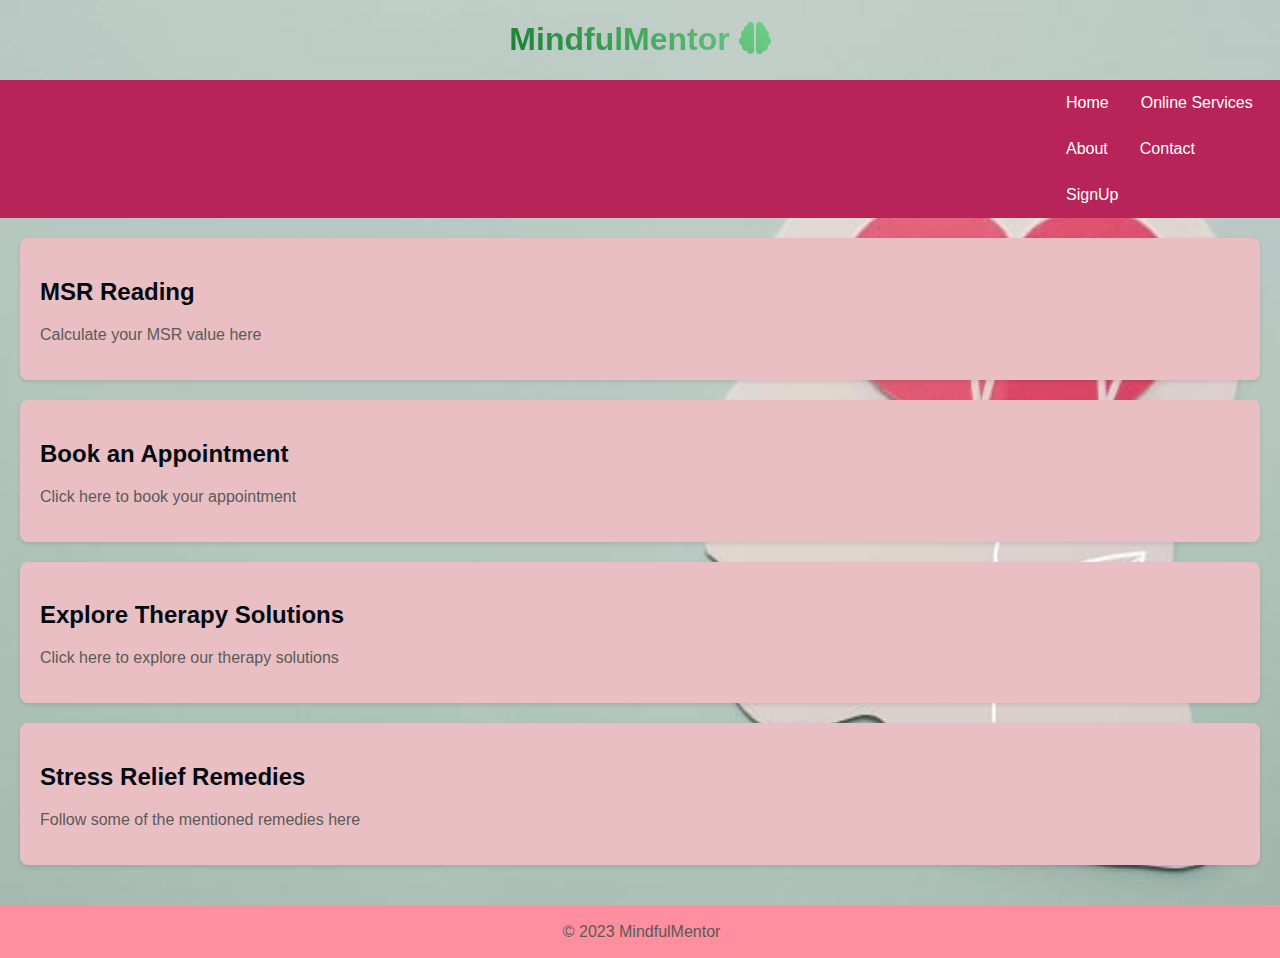
<file: services.html>
<!DOCTYPE html>
<html lang="en">
<head>
    <meta charset="UTF-8">
    <meta name="viewport" content="width=device-width, initial-scale=1.0">
    <link rel="stylesheet" href="styles.css">
    <link rel="stylesheet" href="https://cdnjs.cloudflare.com/ajax/libs/font-awesome/6.0.0/css/all.min.css">
    <title>MindfulMentor - Services</title>
    <style>
        body {
            background-image:url(d.jpg);
            
            background-size: cover; 
            background-position: center; 
            background-repeat: no-repeat; 
            font-family: 'Arial', sans-serif;
            margin: 0;
            padding: 0;
            
        }
          
       
        main {
            padding: 20px;
        }

        .service-section {
            background-color: #eabfc4;
            padding: 20px;
            margin-bottom: 20px;
            border-radius: 8px;
            box-shadow: 0 2px 4px rgba(0, 0, 0, 0.1);
        }

        h2 {
            color: #01090f;
        }
        p{
            color:#5c5959;
        }
        header{
            background: transparent;
           
            background: linear-gradient(45deg, #01770b, #046b1b, #85e4a0, #0000FF);
              
             text-align:center;
                -webkit-background-clip: text;
                color: transparent;
                
                 
        }
        nav{
            background-color: #b82458;
 
           }
           footer {
            background-color: #FF8E9E; 
            color: #FFFFFF; 
            text-align: center;
            padding: 0.1em;
            position: relative;
            bottom: 0;
            width: 100%;
        }
        

       
    </style>
</head>
<body>
    <header>
        <h1>MindfulMentor <i class="fa-solid fa-brain"></i></h1>
    </header>
    
    <!-- Navigation Bar -->
    <nav>
        <ul>
            <li><a href="index.html">Home</a></li>
            <li><a href="services.html">Online Services</a></li>
            <li><a href="about.html">About</a></li>
            <li><a href="contact.html">Contact</a></li>
            <li><a href="signup.html">SignUp</a></li>
        </ul>
    </nav>

    <main>
        <!-- Content for the Services page -->
        <section>
            <div class="service-section" id="appointment-section" onclick="navigateTo('MSR.html')">
                <h2>MSR Reading</h2>
                <p>Calculate your MSR value here</p>
            </div>
            <div class="service-section" id="appointment-section" onclick="navigateTo('bookAppointment.html')">
                <h2>Book an Appointment</h2>
                <p>Click here to book your appointment</p>
            </div>

            <div class="service-section" id="therapy-solutions-section" onclick="navigateTo('exploreTherapy.html')">
                <h2>Explore Therapy Solutions</h2>
                <p>Click here to explore our therapy solutions</p>
            </div>
            <div class="service-section" id="therapy-solutions-section" onclick="navigateTo('Relief.html')">
                <h2>Stress Relief Remedies</h2>
                <p>Follow some of the mentioned remedies here</p>
            </div>
        </section>
    </main>
    <footer>
        <p>&copy; 2023 MindfulMentor</p>
    </footer>

    <script src="index.js"></script>
    <script>
        function navigateTo(page) {
            window.location.href = page;
        }
    </script>
</body>
</html>
</file>
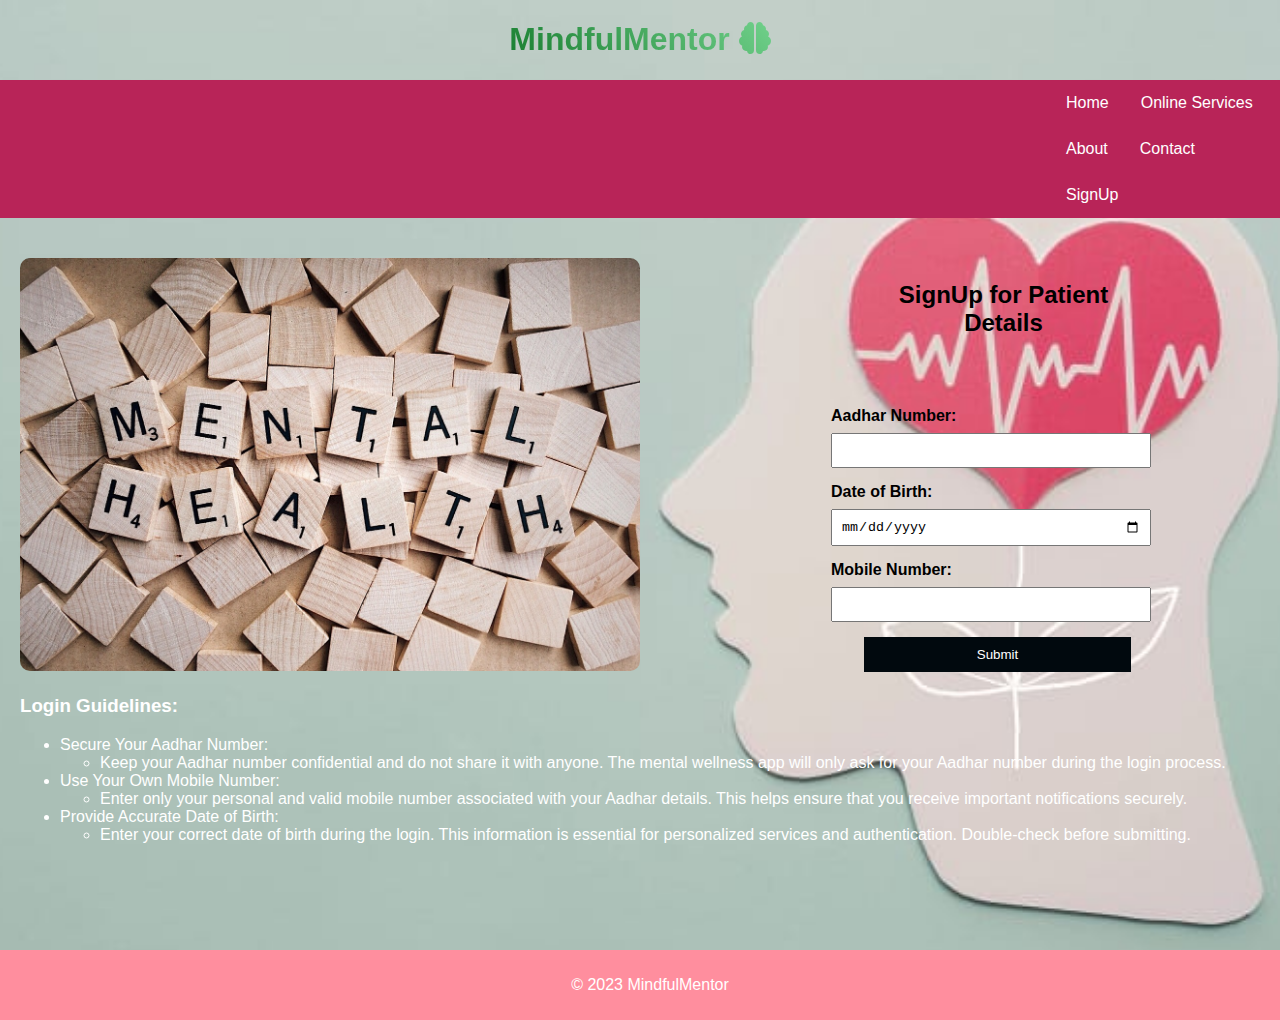
<file: signup.html>
<!DOCTYPE html>
<html lang="en">
<head>
    <meta charset="UTF-8">
    <meta name="viewport" content="width=device-width, initial-scale=1.0">
    <link rel="stylesheet" href="styles.css">
    <link rel="stylesheet" href="https://cdnjs.cloudflare.com/ajax/libs/font-awesome/6.0.0/css/all.min.css">
    <title>MindfulMentor</title>
    <style>
        
        section {
            display: flex;
            justify-content: space-between;
            align-items: center;
        }
        body {
            background-image: url(d.jpg);
            background-size: cover;
            background-position: center;
            background-repeat: no-repeat;
            font-family: 'Arial', sans-serif;
            margin: 0;
            padding: 0;
            color: #ffffff; 
        }

        header {
            background: transparent;
            background: linear-gradient(45deg, #01770b, #046b1b, #85e4a0, #0000FF);
            text-align: center;
            -webkit-background-clip: text;
            color: transparent;
            margin-bottom: 20px;
        }
        h2{
            text-align: center;
            color:black;
            margin-right:150px;
        }
        label{
            color:black;
            font-weight: bold;
        }

        nav {
            background-color: #b82458;
            margin-bottom: 20px;
        }

        footer {
            background-color: #FF8E9E; 
            color: #FFFFFF; 
            text-align: center;
            padding: 10px;
            position: relative;
            bottom: 0;
            width: 100%;
            margin-top: 20px;
        }
        #image-box {
            width: 50%;
            margin-right: 20px; 
        }

        #image-box img {
            width: 100%;
            border-radius: 10px; 
        }

        #login-form {
            width: 45%; 
            margin-left: 20px; 
        }

        #login-form label {
            display: block;
            margin-bottom: 8px;
        }

        #login-form input {
            width: 100%;
            padding: 8px;
            margin-bottom: 15px;
        }

        #login-form button {
            background-color: #01090e;
            color: #fff;
            padding: 10px;
            margin-left:33px;
            cursor: pointer;
            border: none;
        }

        #login-form button:hover {
            background-color: #173b53;
        }
        h2{
            padding-left:195px;
            padding-bottom:50px;
        }
        #guidelines{
            padding-bottom:50px;
        }

    </style>
</head>
<body>
    <header>
        <h1>MindfulMentor <i class="fa-solid fa-brain"></i></h1>
    </header>
    
    <!-- Navigation Bar -->
    <nav>
        <ul>
            <li><a href="#" onclick="navigateTo('home')">Home</a></li>
            <li><a href="#" onclick="navigateTo('services')">Online Services</a></li>
            <li><a href="#" onclick="navigateTo('about')">About</a></li>
            <li><a href="#" onclick="navigateTo('contact')">Contact</a></li>
            <li><a href="#" onclick="navigateTo('signup')">SignUp</a></li>
        </ul>
    </nav>

    <main>
        <section>
            <!-- Content for the Home page -->
            <div id="image-box">
                <img src="health.jpg" alt="Image Description">
            </div>
            <!-- Login Form -->
            <div id="login-form">
                <h2>SignUp for Patient Details</h2>
                <form>
                    <label for="aadhar">Aadhar Number:</label>
                    <input type="text" id="aadhar" name="aadhar" required>
    
                    <label for="dob">Date of Birth:</label>
                    <input type="date" id="dob" name="dob" required>
    
                    <label for="mobile">Mobile Number:</label>
                    <input type="tel" id="mobile" name="mobile" required>
    
                    <button type="button" onclick="submitLogin()">Submit</button>
                </form>
            </div>
           
        </section>

        <div id="guidelines">
            <h3>Login Guidelines:</h3>
            <ul>
                <li>Secure Your Aadhar Number:
                    <ul>
                        <li>Keep your Aadhar number confidential and do not share it with anyone. The mental wellness app will only ask for your Aadhar number during the login process.</li>
                    </ul>
                </li>
                <li>Use Your Own Mobile Number:
                    <ul>
                        <li>Enter only your personal and valid mobile number associated with your Aadhar details. This helps ensure that you receive important notifications securely.</li>
                    </ul>
                </li>
                <li>Provide Accurate Date of Birth:
                    <ul>
                        <li>Enter your correct date of birth during the login. This information is essential for personalized services and authentication. Double-check before submitting.</li>
                    </ul>
                </li>
            </ul>
        </div>
    

        
       
    </main>
    <footer>
        <p>&copy; 2023 MindfulMentor</p>
    </footer>
    <script src="index.js"></script>
    <script>
        function submitLogin() {
            // Add logic to handle the login form submission
            alert('Login form submitted!');
        }
    </script>
</body>
</html>
</file>
<file: styles.css>
/* Update the CSS if needed */
body {
    font-family: Arial, sans-serif;
    margin: 0;
    padding: 0;
}



nav {
    background-color: #2098b9;
    
    overflow: hidden;
}

nav ul {
    list-style-type: none;
    margin: 0;
    padding-left: 1050px;
    overflow: hidden;
    text-align: left;
}

nav li {
    float: left;
}

nav a {
    display: block;
    color: #fff;
    text-align: left; /* Align left */
    padding: 14px 16px;
    text-decoration: none;
}

nav a:hover {
    background-color: #555;
}

h2 {
    text-align: left; /* Align left */
}

main {
    padding: 20px;
}

section {
    margin-bottom: 20px;
}

form {
    display: flex;
    flex-direction: column;
    max-width: 300px;
    margin: auto;
}

label {
    margin-bottom: 5px;
}

input {
    margin-bottom: 10px;
    padding: 8px;
}

button {
    background-color: #3498db;
    color: #fff;
    padding: 10px;
    cursor: pointer;
    border: none;
}

button:hover {
    background-color: #2980b9;
}

footer {
    background-color: #2098b9;
   
    color: #fff;
    text-align: center;
    padding: 0.1em;
    position: relative;
    bottom: 0;
    width: 100%;
}
</file>
